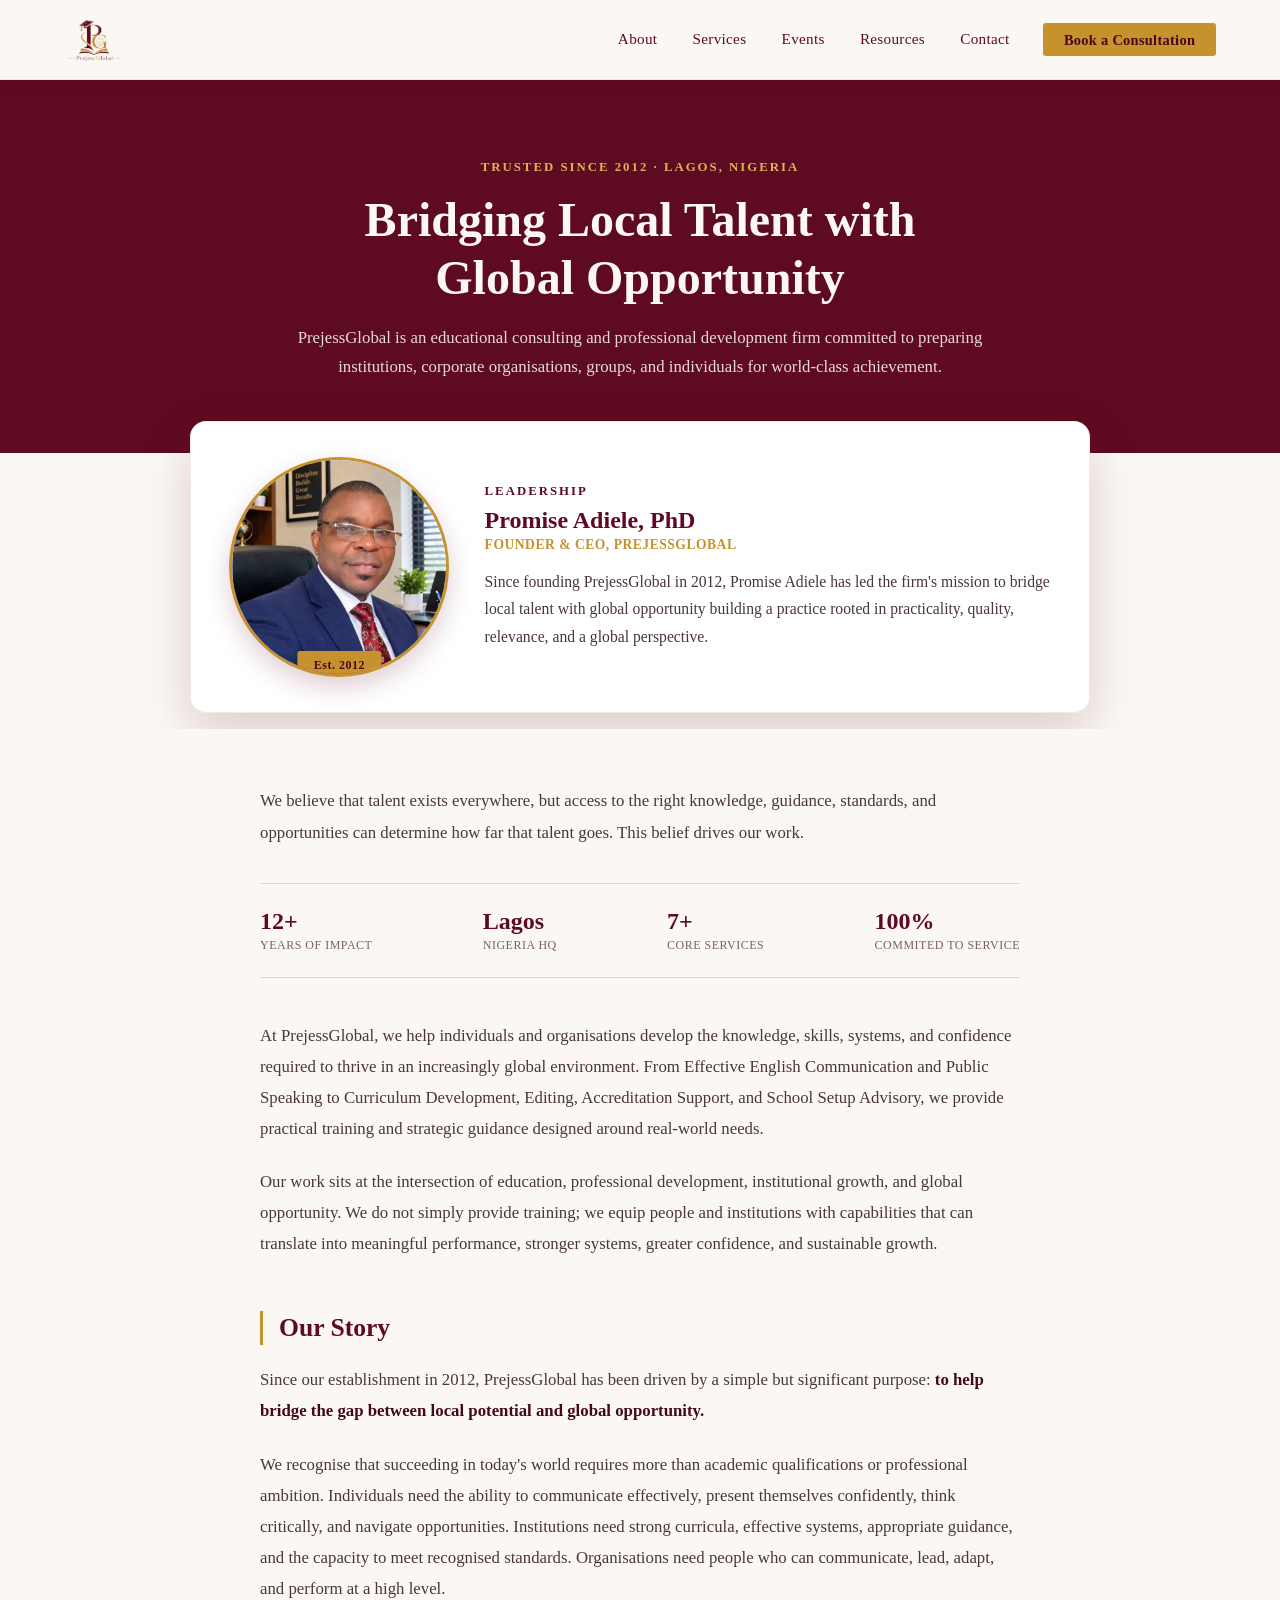
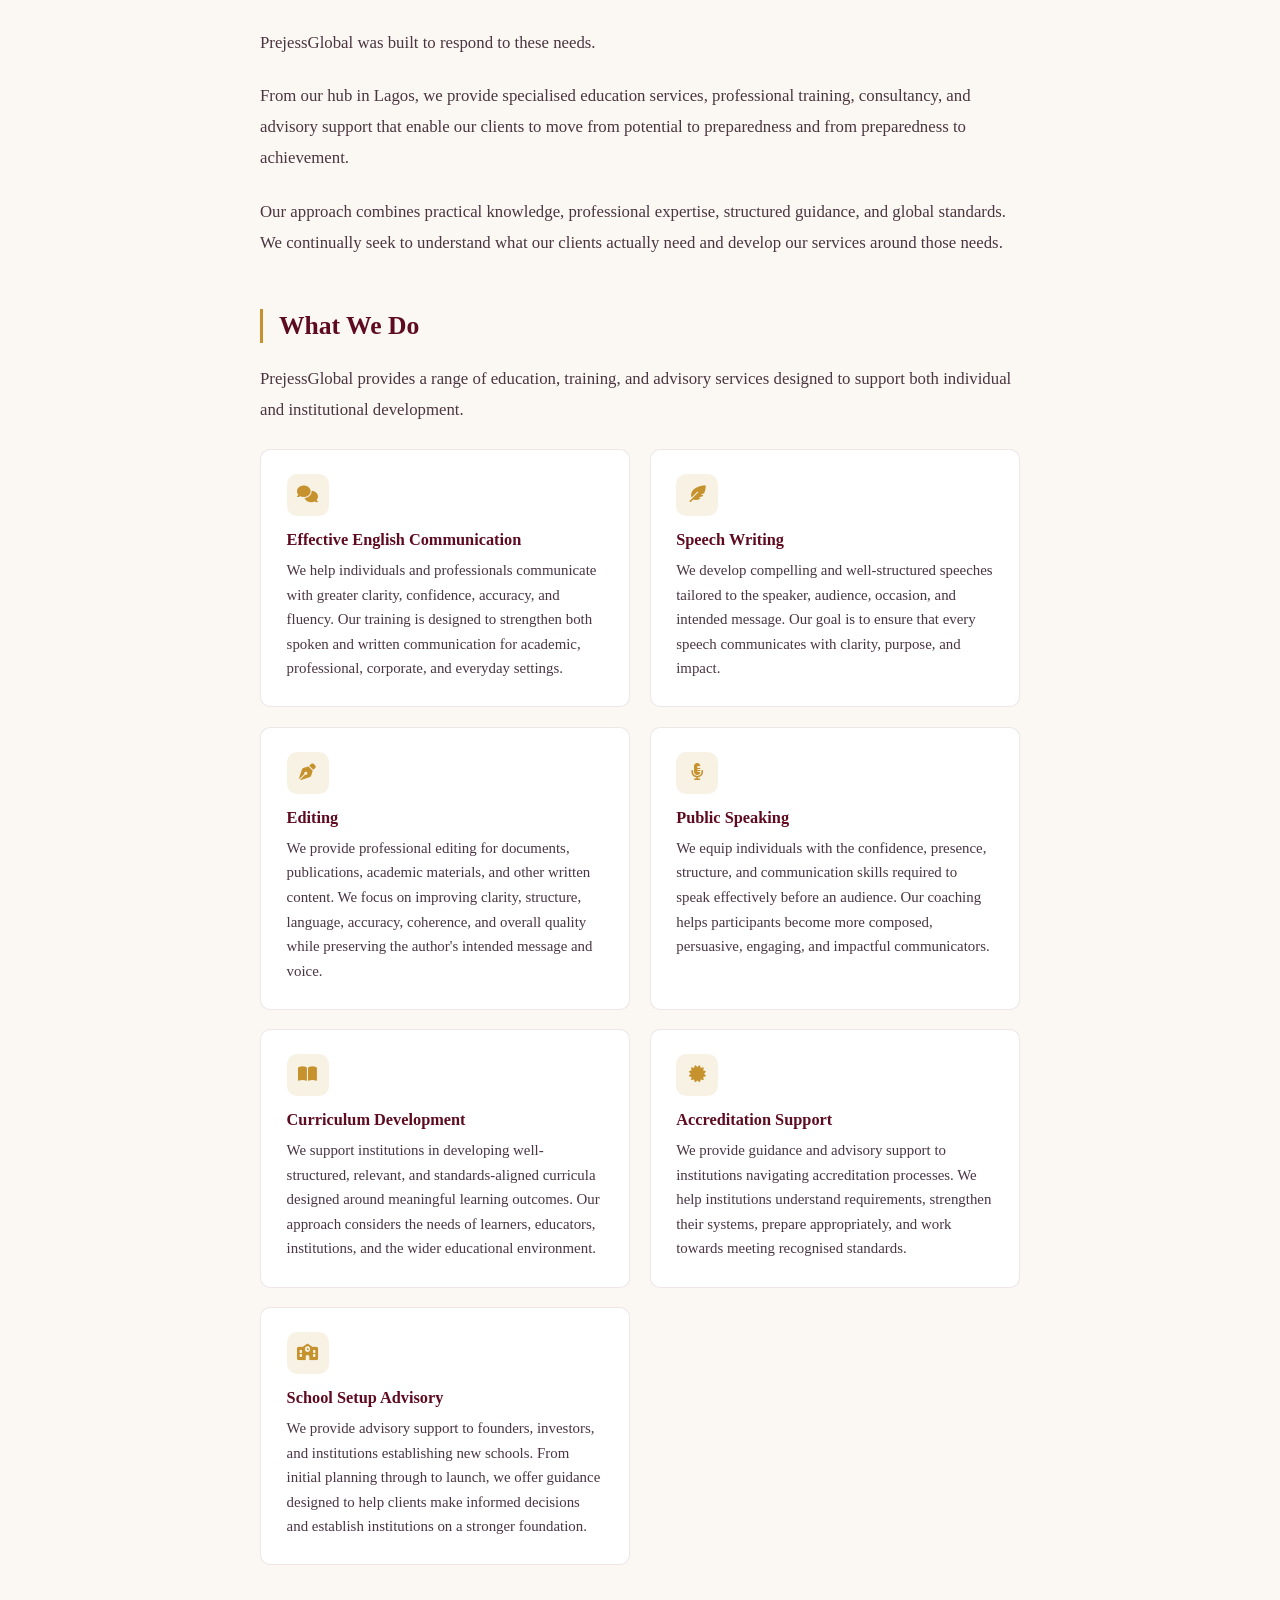
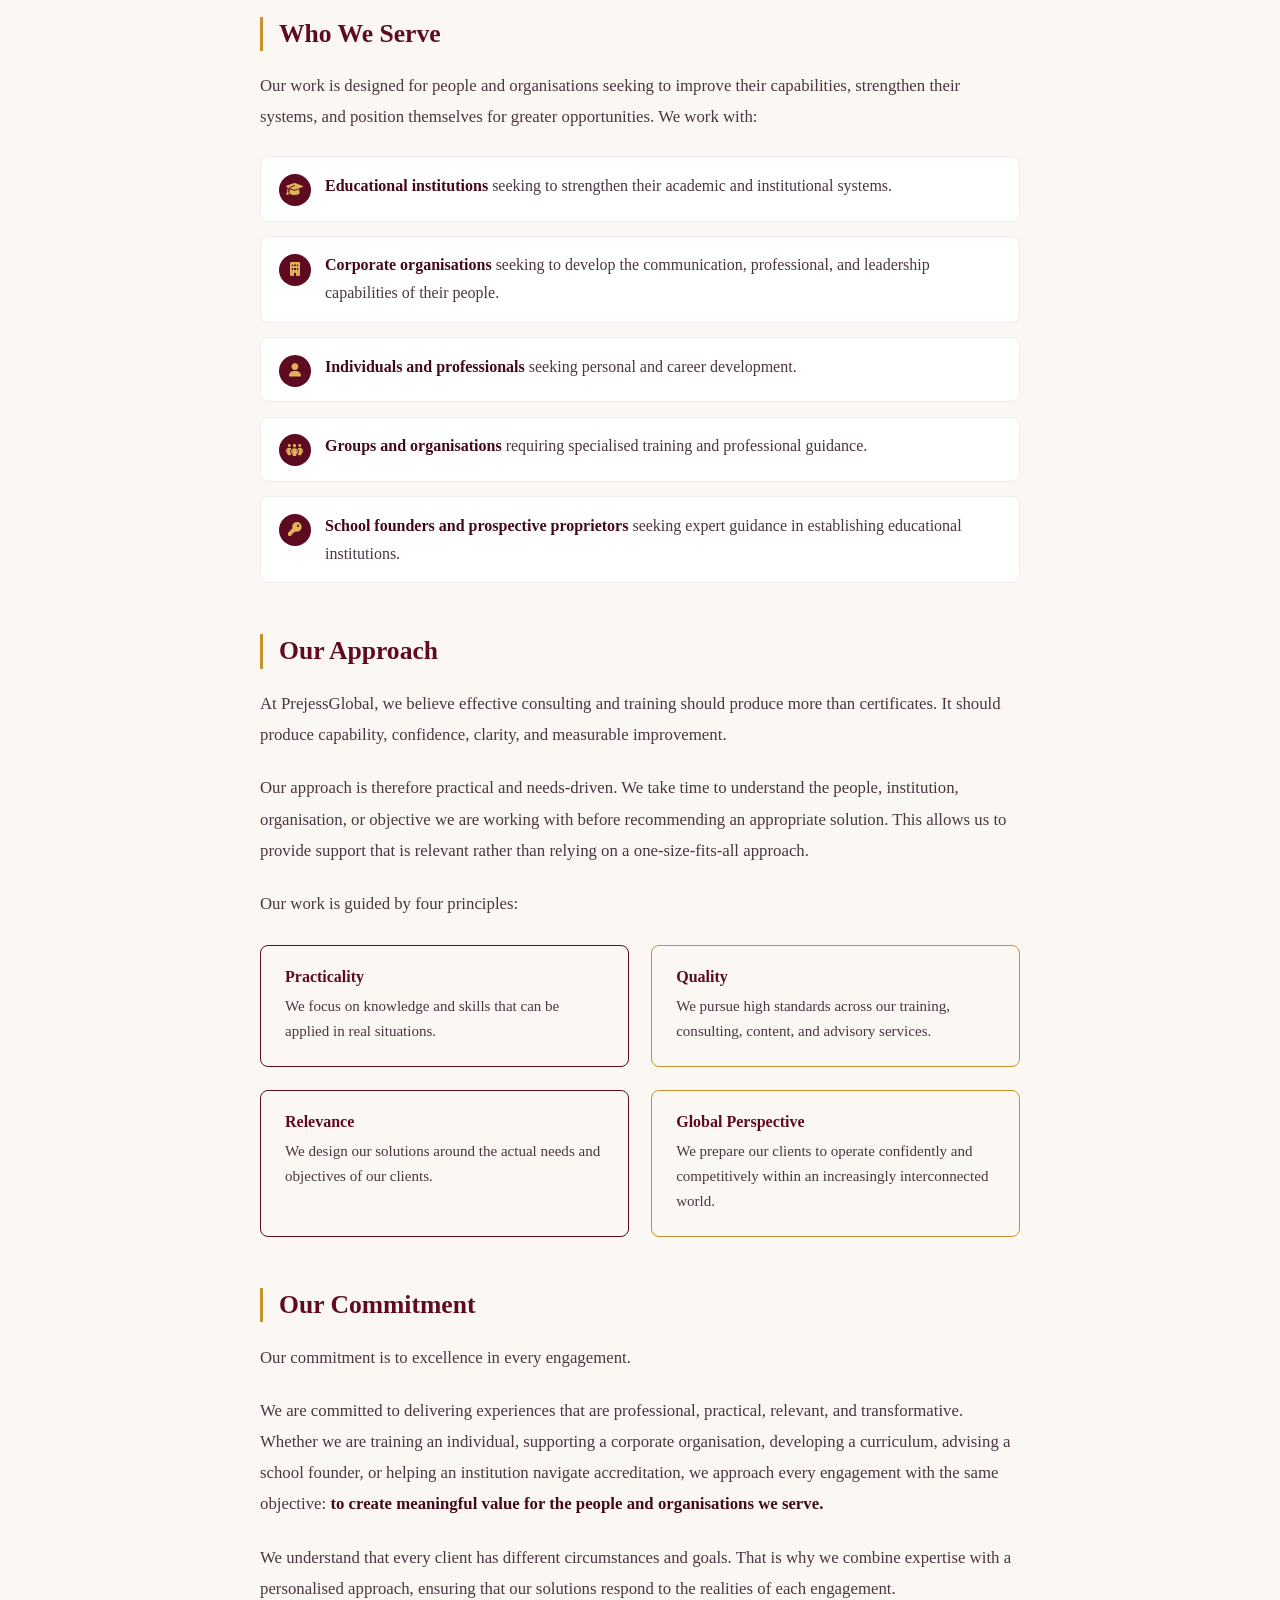
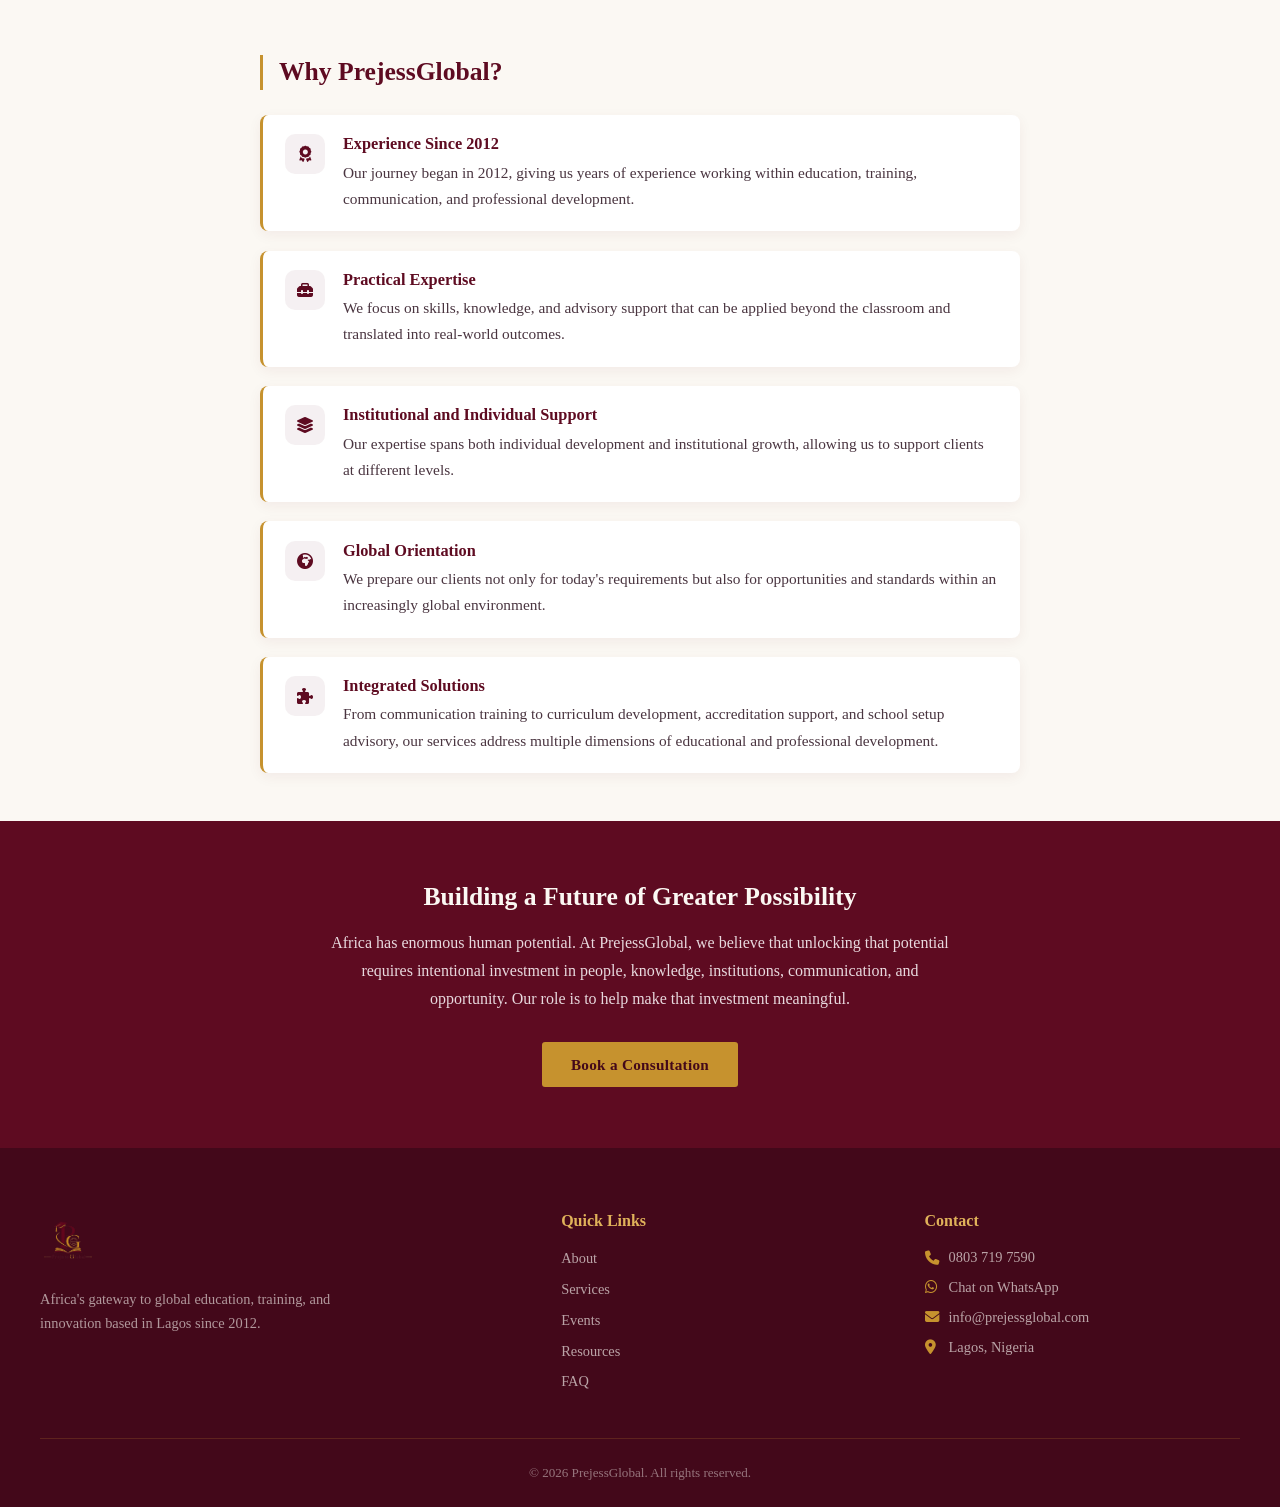
<file: about.html>
<!doctype html>
<html lang="en">
  <head>
    <meta charset="UTF-8" />
    <meta name="viewport" content="width=device-width, initial-scale=1.0" />
    <title>About Us | PrejessGlobal</title>
    <link rel="shortcut icon" href="img/logo.jpg" type="image/x-icon" />
    <link
      rel="stylesheet"
      href="https://cdnjs.cloudflare.com/ajax/libs/font-awesome/6.5.1/css/all.min.css"
    />
    <link rel="stylesheet" href="style.css" />
    <link rel="stylesheet" href="blog.css" />
    <link rel="stylesheet" href="about.css" />
  </head>
  <body>
    <nav class="navbar">
      <div class="nav-inner">
        <a href="index.html" class="nav-brand">
          <img src="img/removebg-logo.png" alt="PrejessGlobal logo" />
        </a>

        <button
          class="nav-toggle"
          id="navToggle"
          aria-label="Toggle navigation"
          aria-expanded="false"
        >
          <span></span>
          <span></span>
          <span></span>
        </button>

        <ul class="nav-links" id="navLinks">
          <li><a href="about.html">About</a></li>
          <li><a href="index.html#services">Services</a></li>
          <li><a href="index.html#events">Events</a></li>
          <li><a href="index.html#resources">Resources</a></li>
          <li><a href="index.html#contact">Contact</a></li>
          <li>
            <a href="index.html#contact" class="nav-cta">Book a Consultation</a>
          </li>
        </ul>
      </div>
    </nav>

    <header class="blog-hero">
      <div class="blog-hero-inner">
        <p class="hero-eyebrow">Trusted Since 2012 · Lagos, Nigeria</p>
        <h1 class="blog-hero-title">
          Bridging Local Talent with Global Opportunity
        </h1>
        <p class="blog-hero-subtitle">
          PrejessGlobal is an educational consulting and professional
          development firm committed to preparing institutions, corporate
          organisations, groups, and individuals for world-class achievement.
        </p>
      </div>
    </header>

    <section class="founder-section">
      <div class="founder-grid">
        <div class="founder-photo-wrap">
          <img
            src="img/ceo.jpeg"
            alt="Promise Adiele, PhD"
            class="founder-photo"
          />
          <span class="ceo-badge">Est. 2012</span>
        </div>
        <div class="founder-info">
          <p class="section-eyebrow">Leadership</p>
          <h2 class="founder-name">Promise Adiele, PhD</h2>
          <p class="founder-title">Founder &amp; CEO, PrejessGlobal</p>
          <p class="founder-bio">
            Since founding PrejessGlobal in 2012, Promise Adiele has led the
            firm's mission to bridge local talent with global opportunity
            building a practice rooted in practicality, quality, relevance, and
            a global perspective.
          </p>
        </div>
      </div>
    </section>

    <main class="about-page-body">
      <div class="about-page-inner">
        <p class="about-page-lede">
          We believe that talent exists everywhere, but access to the right
          knowledge, guidance, standards, and opportunities can determine how
          far that talent goes. This belief drives our work.
        </p>

        <div class="about-stats-band">
          <div class="stat">
            <span class="stat-num">12+</span>
            <span class="stat-label">Years of Impact</span>
          </div>
          <div class="stat">
            <span class="stat-num">Lagos</span>
            <span class="stat-label">Nigeria HQ</span>
          </div>
          <div class="stat">
            <span class="stat-num">7+</span>
            <span class="stat-label">Core Services</span>
          </div>
          <div class="stat">
            <span class="stat-num">100%</span>
            <span class="stat-label">Commited to Service</span>
          </div>
        </div>

        <p>
          At PrejessGlobal, we help individuals and organisations develop the
          knowledge, skills, systems, and confidence required to thrive in an
          increasingly global environment. From Effective English Communication
          and Public Speaking to Curriculum Development, Editing, Accreditation
          Support, and School Setup Advisory, we provide practical training and
          strategic guidance designed around real-world needs.
        </p>

        <p>
          Our work sits at the intersection of education, professional
          development, institutional growth, and global opportunity. We do not
          simply provide training; we equip people and institutions with
          capabilities that can translate into meaningful performance, stronger
          systems, greater confidence, and sustainable growth.
        </p>

        <h2>Our Story</h2>
        <p>
          Since our establishment in 2012, PrejessGlobal has been driven by a
          simple but significant purpose:
          <strong
            >to help bridge the gap between local potential and global
            opportunity.</strong
          >
        </p>
        <p>
          We recognise that succeeding in today's world requires more than
          academic qualifications or professional ambition. Individuals need the
          ability to communicate effectively, present themselves confidently,
          think critically, and navigate opportunities. Institutions need strong
          curricula, effective systems, appropriate guidance, and the capacity
          to meet recognised standards. Organisations need people who can
          communicate, lead, adapt, and perform at a high level.
        </p>
        <p>PrejessGlobal was built to respond to these needs.</p>
        <p>
          From our hub in Lagos, we provide specialised education services,
          professional training, consultancy, and advisory support that enable
          our clients to move from potential to preparedness and from
          preparedness to achievement.
        </p>
        <p>
          Our approach combines practical knowledge, professional expertise,
          structured guidance, and global standards. We continually seek to
          understand what our clients actually need and develop our services
          around those needs.
        </p>

        <h2>What We Do</h2>
        <p>
          PrejessGlobal provides a range of education, training, and advisory
          services designed to support both individual and institutional
          development.
        </p>

        <div class="about-service-list">
          <div class="about-service-item">
            <span class="about-service-icon"
              ><i class="fa-solid fa-comments"></i
            ></span>
            <h3>Effective English Communication</h3>
            <p>
              We help individuals and professionals communicate with greater
              clarity, confidence, accuracy, and fluency. Our training is
              designed to strengthen both spoken and written communication for
              academic, professional, corporate, and everyday settings.
            </p>
          </div>
          <div class="about-service-item">
            <span class="about-service-icon"
              ><i class="fa-solid fa-feather-pointed"></i
            ></span>
            <h3>Speech Writing</h3>
            <p>
              We develop compelling and well-structured speeches tailored to the
              speaker, audience, occasion, and intended message. Our goal is to
              ensure that every speech communicates with clarity, purpose, and
              impact.
            </p>
          </div>
          <div class="about-service-item">
            <span class="about-service-icon"
              ><i class="fa-solid fa-pen-nib"></i
            ></span>
            <h3>Editing</h3>
            <p>
              We provide professional editing for documents, publications,
              academic materials, and other written content. We focus on
              improving clarity, structure, language, accuracy, coherence, and
              overall quality while preserving the author's intended message and
              voice.
            </p>
          </div>
          <div class="about-service-item">
            <span class="about-service-icon"
              ><i class="fa-solid fa-microphone-lines"></i
            ></span>
            <h3>Public Speaking</h3>
            <p>
              We equip individuals with the confidence, presence, structure, and
              communication skills required to speak effectively before an
              audience. Our coaching helps participants become more composed,
              persuasive, engaging, and impactful communicators.
            </p>
          </div>
          <div class="about-service-item">
            <span class="about-service-icon"
              ><i class="fa-solid fa-book-open"></i
            ></span>
            <h3>Curriculum Development</h3>
            <p>
              We support institutions in developing well-structured, relevant,
              and standards-aligned curricula designed around meaningful
              learning outcomes. Our approach considers the needs of learners,
              educators, institutions, and the wider educational environment.
            </p>
          </div>
          <div class="about-service-item">
            <span class="about-service-icon"
              ><i class="fa-solid fa-certificate"></i
            ></span>
            <h3>Accreditation Support</h3>
            <p>
              We provide guidance and advisory support to institutions
              navigating accreditation processes. We help institutions
              understand requirements, strengthen their systems, prepare
              appropriately, and work towards meeting recognised standards.
            </p>
          </div>
          <div class="about-service-item">
            <span class="about-service-icon"
              ><i class="fa-solid fa-school"></i
            ></span>
            <h3>School Setup Advisory</h3>
            <p>
              We provide advisory support to founders, investors, and
              institutions establishing new schools. From initial planning
              through to launch, we offer guidance designed to help clients make
              informed decisions and establish institutions on a stronger
              foundation.
            </p>
          </div>
        </div>

        <h2>Who We Serve</h2>
        <p>
          Our work is designed for people and organisations seeking to improve
          their capabilities, strengthen their systems, and position themselves
          for greater opportunities. We work with:
        </p>
        <ul class="about-who-list">
          <li>
            <span class="about-who-icon"
              ><i class="fa-solid fa-graduation-cap"></i
            ></span>
            <span
              ><strong>Educational institutions</strong> seeking to strengthen
              their academic and institutional systems.</span
            >
          </li>
          <li>
            <span class="about-who-icon"
              ><i class="fa-solid fa-building"></i
            ></span>
            <span
              ><strong>Corporate organisations</strong> seeking to develop the
              communication, professional, and leadership capabilities of their
              people.</span
            >
          </li>
          <li>
            <span class="about-who-icon"><i class="fa-solid fa-user"></i></span>
            <span
              ><strong>Individuals and professionals</strong> seeking personal
              and career development.</span
            >
          </li>
          <li>
            <span class="about-who-icon"
              ><i class="fa-solid fa-people-group"></i
            ></span>
            <span
              ><strong>Groups and organisations</strong> requiring specialised
              training and professional guidance.</span
            >
          </li>
          <li>
            <span class="about-who-icon"><i class="fa-solid fa-key"></i></span>
            <span
              ><strong>School founders and prospective proprietors</strong>
              seeking expert guidance in establishing educational
              institutions.</span
            >
          </li>
        </ul>

        <h2>Our Approach</h2>
        <p>
          At PrejessGlobal, we believe effective consulting and training should
          produce more than certificates. It should produce capability,
          confidence, clarity, and measurable improvement.
        </p>
        <p>
          Our approach is therefore practical and needs-driven. We take time to
          understand the people, institution, organisation, or objective we are
          working with before recommending an appropriate solution. This allows
          us to provide support that is relevant rather than relying on a
          one-size-fits-all approach.
        </p>
        <p>Our work is guided by four principles:</p>

        <div class="about-principles">
          <div class="about-principle">
            <h3>Practicality</h3>
            <p>
              We focus on knowledge and skills that can be applied in real
              situations.
            </p>
          </div>
          <div class="about-principle">
            <h3>Quality</h3>
            <p>
              We pursue high standards across our training, consulting, content,
              and advisory services.
            </p>
          </div>
          <div class="about-principle">
            <h3>Relevance</h3>
            <p>
              We design our solutions around the actual needs and objectives of
              our clients.
            </p>
          </div>
          <div class="about-principle">
            <h3>Global Perspective</h3>
            <p>
              We prepare our clients to operate confidently and competitively
              within an increasingly interconnected world.
            </p>
          </div>
        </div>

        <h2>Our Commitment</h2>
        <p>Our commitment is to excellence in every engagement.</p>
        <p>
          We are committed to delivering experiences that are professional,
          practical, relevant, and transformative. Whether we are training an
          individual, supporting a corporate organisation, developing a
          curriculum, advising a school founder, or helping an institution
          navigate accreditation, we approach every engagement with the same
          objective:
          <strong
            >to create meaningful value for the people and organisations we
            serve.</strong
          >
        </p>
        <p>
          We understand that every client has different circumstances and goals.
          That is why we combine expertise with a personalised approach,
          ensuring that our solutions respond to the realities of each
          engagement.
        </p>

        <h2>Why PrejessGlobal?</h2>
        <div class="about-why-list">
          <div class="about-why-item">
            <span class="about-why-icon"
              ><i class="fa-solid fa-award"></i
            ></span>
            <div>
              <h3>Experience Since 2012</h3>
              <p>
                Our journey began in 2012, giving us years of experience working
                within education, training, communication, and professional
                development.
              </p>
            </div>
          </div>
          <div class="about-why-item">
            <span class="about-why-icon"
              ><i class="fa-solid fa-toolbox"></i
            ></span>
            <div>
              <h3>Practical Expertise</h3>
              <p>
                We focus on skills, knowledge, and advisory support that can be
                applied beyond the classroom and translated into real-world
                outcomes.
              </p>
            </div>
          </div>
          <div class="about-why-item">
            <span class="about-why-icon"
              ><i class="fa-solid fa-layer-group"></i
            ></span>
            <div>
              <h3>Institutional and Individual Support</h3>
              <p>
                Our expertise spans both individual development and
                institutional growth, allowing us to support clients at
                different levels.
              </p>
            </div>
          </div>
          <div class="about-why-item">
            <span class="about-why-icon"
              ><i class="fa-solid fa-earth-africa"></i
            ></span>
            <div>
              <h3>Global Orientation</h3>
              <p>
                We prepare our clients not only for today's requirements but
                also for opportunities and standards within an increasingly
                global environment.
              </p>
            </div>
          </div>
          <div class="about-why-item">
            <span class="about-why-icon"
              ><i class="fa-solid fa-puzzle-piece"></i
            ></span>
            <div>
              <h3>Integrated Solutions</h3>
              <p>
                From communication training to curriculum development,
                accreditation support, and school setup advisory, our services
                address multiple dimensions of educational and professional
                development.
              </p>
            </div>
          </div>
        </div>
      </div>
    </main>

    <section class="about-closing">
      <div class="about-closing-inner">
        <h2>Building a Future of Greater Possibility</h2>
        <p>
          Africa has enormous human potential. At PrejessGlobal, we believe that
          unlocking that potential requires intentional investment in people,
          knowledge, institutions, communication, and opportunity. Our role is
          to help make that investment meaningful.
        </p>
        <a href="index.html#contact" class="btn btn-primary"
          >Book a Consultation</a
        >
      </div>
    </section>

    <!-- Footer -->

    <footer class="footer">
      <div class="footer-inner">
        <div class="footer-top">
          <div class="footer-brand">
            <img
              src="img/removebg-logo.png"
              alt="PrejessGlobal logo"
              class="footer-logo"
            />
            <p class="footer-tagline">
              Africa's gateway to global education, training, and innovation
              based in Lagos since 2012.
            </p>
          </div>

          <div class="footer-links">
            <h4>Quick Links</h4>
            <ul>
              <li><a href="about.html">About</a></li>
              <li><a href="index.html#services">Services</a></li>
              <li><a href="index.html#events">Events</a></li>
              <li><a href="index.html#resources">Resources</a></li>
              <li><a href="index.html#faq">FAQ</a></li>
            </ul>
          </div>

          <div class="footer-contact">
            <h4>Contact</h4>
            <ul>
              <li>
                <i class="fa-solid fa-phone"></i>
                <a href="tel:+2348037197590">0803 719 7590</a>
              </li>
              <li>
                <i class="fa-brands fa-whatsapp"></i>
                <a href="https://wa.me/2348037197590" target="_blank"
                  >Chat on WhatsApp</a
                >
              </li>
              <li>
                <i class="fa-solid fa-envelope"></i>
                <a href="mailto:info@prejessglobal.com"
                  >info@prejessglobal.com</a
                >
              </li>
              <li><i class="fa-solid fa-location-dot"></i> Lagos, Nigeria</li>
            </ul>
          </div>
        </div>

        <div class="footer-bottom">
          <p>
            &copy; <span id="footerYear"></span> PrejessGlobal. All rights
            reserved.
          </p>
        </div>
      </div>
    </footer>

    <script src="script.js"></script>
  </body>
</html>
</file>
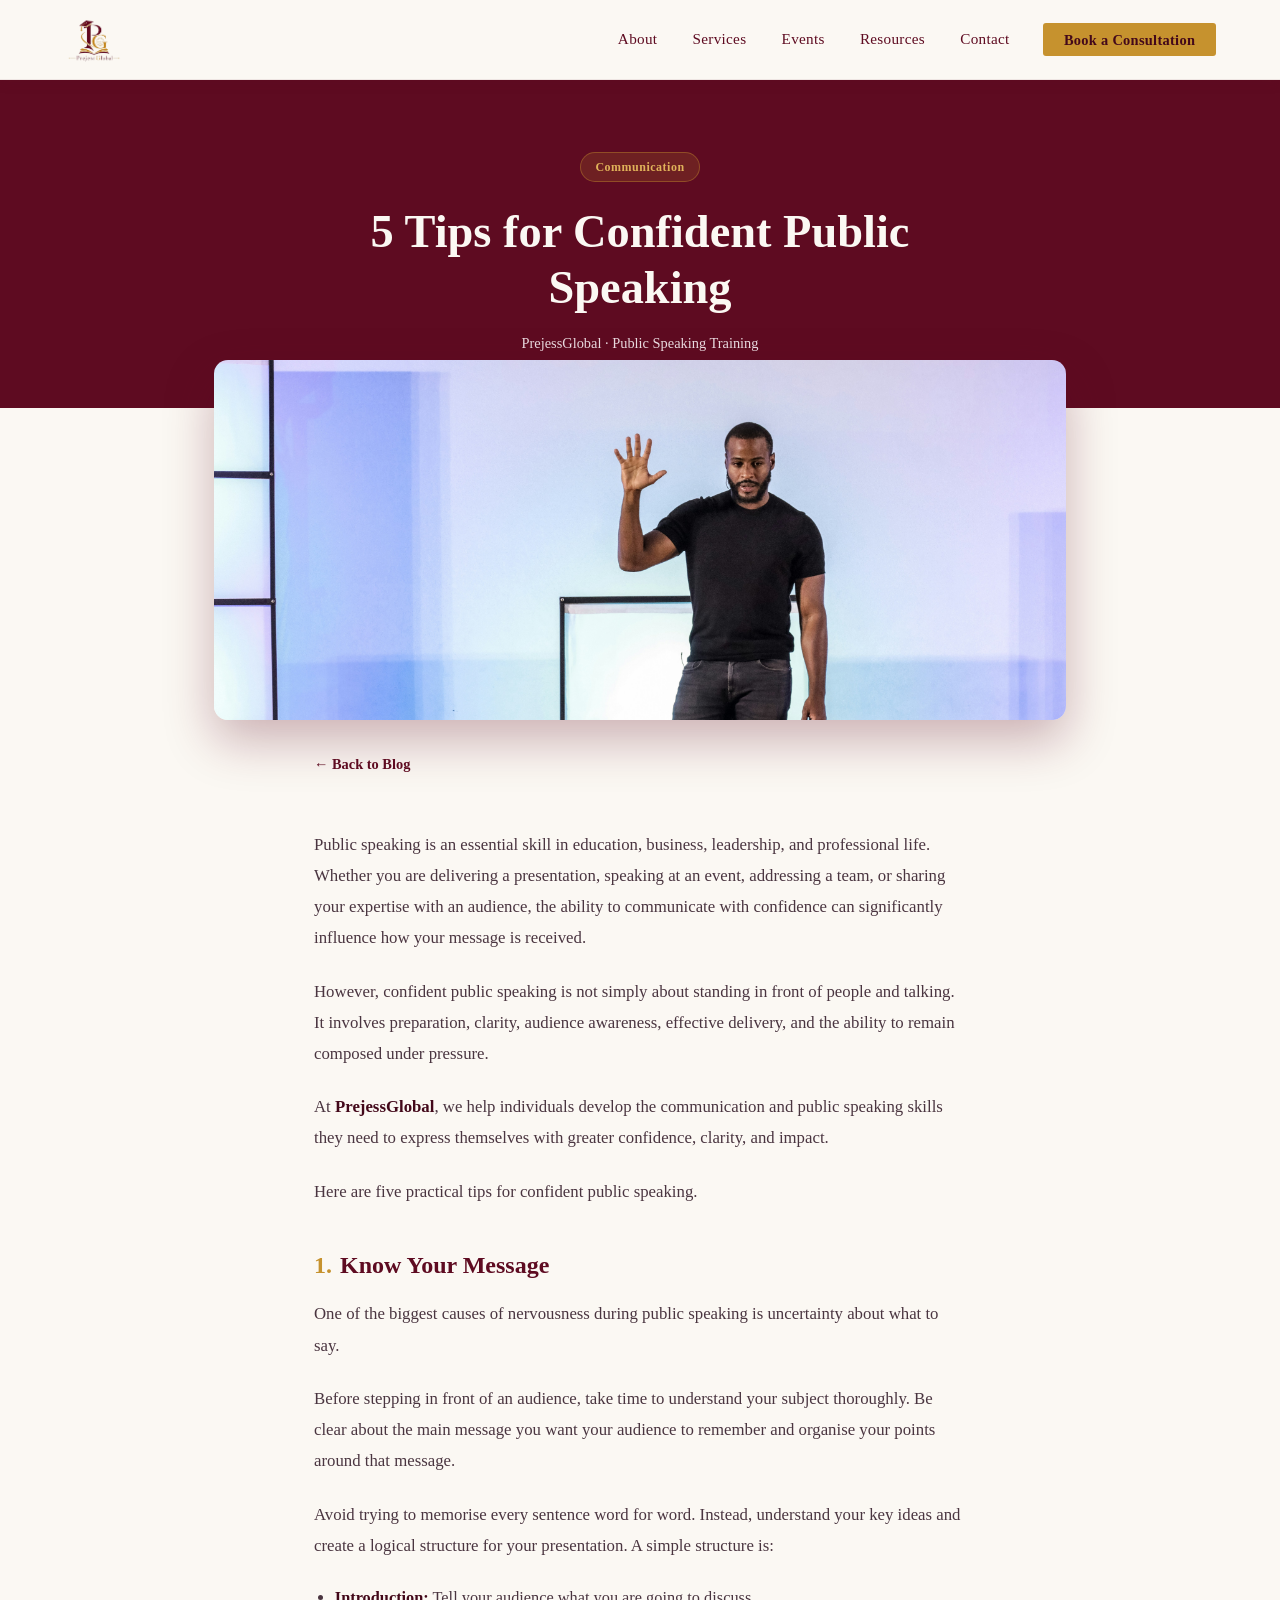
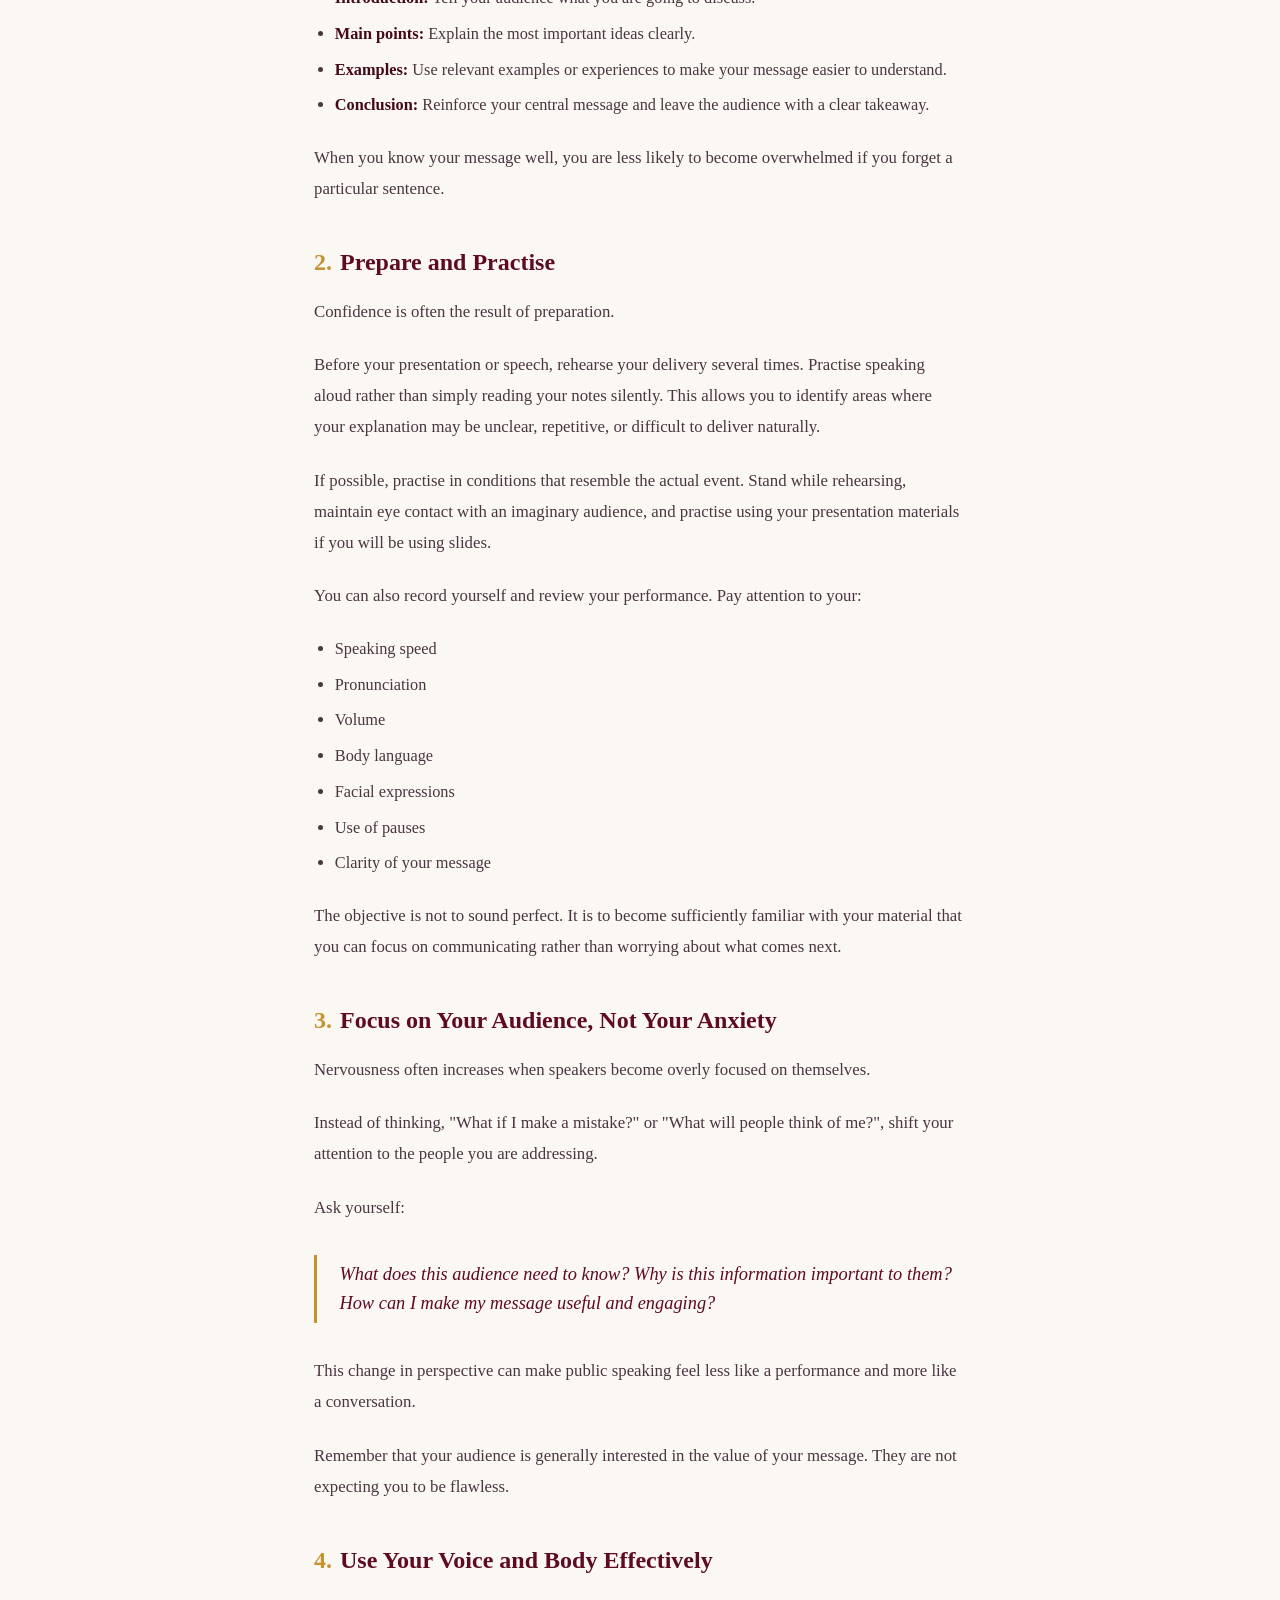
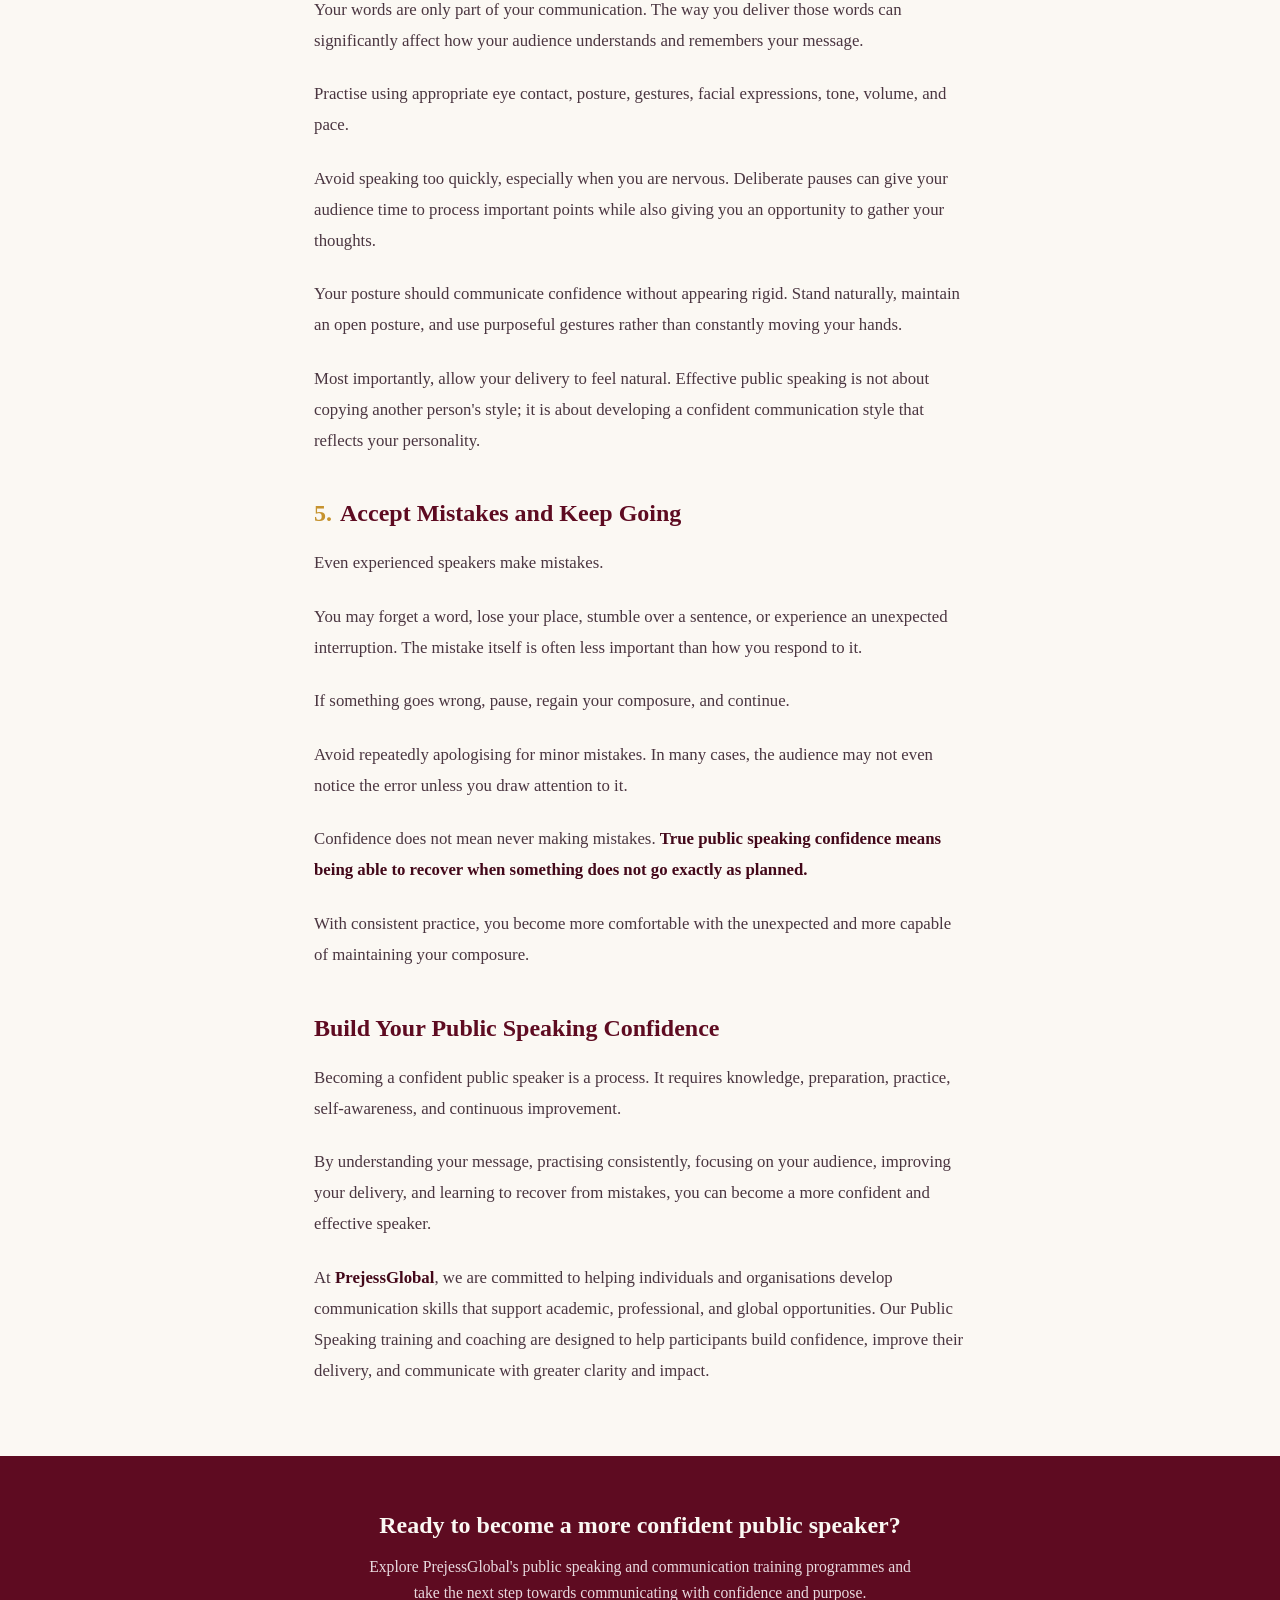
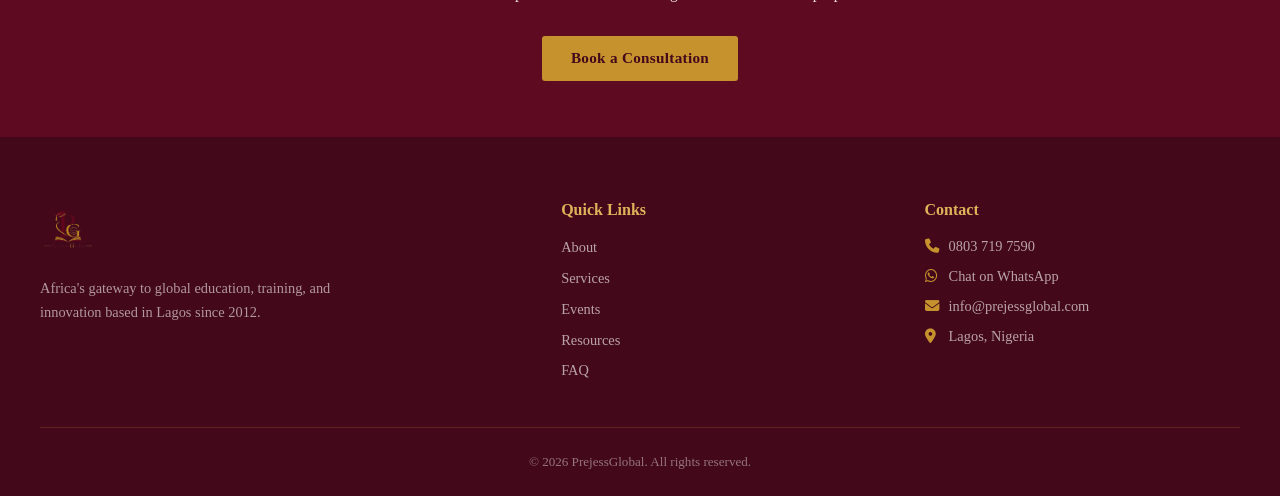
<file: blog-public-speaking.html>
<!doctype html>
<html lang="en">
  <head>
    <meta charset="UTF-8" />
    <meta name="viewport" content="width=device-width, initial-scale=1.0" />
    <title>5 Tips for Confident Public Speaking — PrejessGlobal</title>
    <link rel="shortcut icon" href="img/logo.jpg" type="image/x-icon" />
    <link
      rel="stylesheet"
      href="https://cdnjs.cloudflare.com/ajax/libs/font-awesome/6.5.1/css/all.min.css"
    />
    <link rel="stylesheet" href="style.css" />
    <link rel="stylesheet" href="blog.css" />
  </head>
  <body>
    <nav class="navbar">
      <div class="nav-inner">
        <a href="index.html" class="nav-brand">
          <img src="img/removebg-logo.png" alt="PrejessGlobal logo" />
        </a>

        <button
          class="nav-toggle"
          id="navToggle"
          aria-label="Toggle navigation"
          aria-expanded="false"
        >
          <span></span>
          <span></span>
          <span></span>
        </button>

        <ul class="nav-links" id="navLinks">
          <li><a href="index.html#about">About</a></li>
          <li><a href="index.html#services">Services</a></li>
          <li><a href="index.html#events">Events</a></li>
          <li><a href="index.html#resources">Resources</a></li>
          <li><a href="index.html#contact">Contact</a></li>
          <li>
            <a href="index.html#contact" class="nav-cta">Book a Consultation</a>
          </li>
        </ul>
      </div>
    </nav>

    <article class="article">
      <header class="article-header">
        <div class="article-header-inner">
          <span class="article-tag">Communication</span>
          <h1 class="article-title">5 Tips for Confident Public Speaking</h1>
          <p class="article-meta">PrejessGlobal · Public Speaking Training</p>
        </div>
      </header>

      <div class="article-hero-img">
        <img src="img/public-speaking.jpg" alt="Confident Public Speaking" />
      </div>

      <div class="article-back">
        <a href="blog.html">&larr; Back to Blog</a>
      </div>

      <div class="article-body">
        <p>
          Public speaking is an essential skill in education, business,
          leadership, and professional life. Whether you are delivering a
          presentation, speaking at an event, addressing a team, or sharing your
          expertise with an audience, the ability to communicate with confidence
          can significantly influence how your message is received.
        </p>

        <p>
          However, confident public speaking is not simply about standing in
          front of people and talking. It involves preparation, clarity,
          audience awareness, effective delivery, and the ability to remain
          composed under pressure.
        </p>

        <p>
          At <strong>PrejessGlobal</strong>, we help individuals develop the
          communication and public speaking skills they need to express
          themselves with greater confidence, clarity, and impact.
        </p>

        <p>Here are five practical tips for confident public speaking.</p>

        <h2><span class="step-num">1.</span>Know Your Message</h2>
        <p>
          One of the biggest causes of nervousness during public speaking is
          uncertainty about what to say.
        </p>
        <p>
          Before stepping in front of an audience, take time to understand your
          subject thoroughly. Be clear about the main message you want your
          audience to remember and organise your points around that message.
        </p>
        <p>
          Avoid trying to memorise every sentence word for word. Instead,
          understand your key ideas and create a logical structure for your
          presentation. A simple structure is:
        </p>
        <ul>
          <li>
            <strong>Introduction:</strong> Tell your audience what you are going
            to discuss.
          </li>
          <li>
            <strong>Main points:</strong> Explain the most important ideas
            clearly.
          </li>
          <li>
            <strong>Examples:</strong> Use relevant examples or experiences to
            make your message easier to understand.
          </li>
          <li>
            <strong>Conclusion:</strong> Reinforce your central message and
            leave the audience with a clear takeaway.
          </li>
        </ul>
        <p>
          When you know your message well, you are less likely to become
          overwhelmed if you forget a particular sentence.
        </p>

        <h2><span class="step-num">2.</span>Prepare and Practise</h2>
        <p>Confidence is often the result of preparation.</p>
        <p>
          Before your presentation or speech, rehearse your delivery several
          times. Practise speaking aloud rather than simply reading your notes
          silently. This allows you to identify areas where your explanation may
          be unclear, repetitive, or difficult to deliver naturally.
        </p>
        <p>
          If possible, practise in conditions that resemble the actual event.
          Stand while rehearsing, maintain eye contact with an imaginary
          audience, and practise using your presentation materials if you will
          be using slides.
        </p>
        <p>
          You can also record yourself and review your performance. Pay
          attention to your:
        </p>
        <ul>
          <li>Speaking speed</li>
          <li>Pronunciation</li>
          <li>Volume</li>
          <li>Body language</li>
          <li>Facial expressions</li>
          <li>Use of pauses</li>
          <li>Clarity of your message</li>
        </ul>
        <p>
          The objective is not to sound perfect. It is to become sufficiently
          familiar with your material that you can focus on communicating rather
          than worrying about what comes next.
        </p>

        <h2>
          <span class="step-num">3.</span>Focus on Your Audience, Not Your
          Anxiety
        </h2>
        <p>
          Nervousness often increases when speakers become overly focused on
          themselves.
        </p>
        <p>
          Instead of thinking, "What if I make a mistake?" or "What will people
          think of me?", shift your attention to the people you are addressing.
        </p>
        <p>Ask yourself:</p>
        <div class="article-pullquote">
          What does this audience need to know? Why is this information
          important to them? How can I make my message useful and engaging?
        </div>
        <p>
          This change in perspective can make public speaking feel less like a
          performance and more like a conversation.
        </p>
        <p>
          Remember that your audience is generally interested in the value of
          your message. They are not expecting you to be flawless.
        </p>

        <h2>
          <span class="step-num">4.</span>Use Your Voice and Body Effectively
        </h2>
        <p>
          Your words are only part of your communication. The way you deliver
          those words can significantly affect how your audience understands and
          remembers your message.
        </p>
        <p>
          Practise using appropriate eye contact, posture, gestures, facial
          expressions, tone, volume, and pace.
        </p>
        <p>
          Avoid speaking too quickly, especially when you are nervous.
          Deliberate pauses can give your audience time to process important
          points while also giving you an opportunity to gather your thoughts.
        </p>
        <p>
          Your posture should communicate confidence without appearing rigid.
          Stand naturally, maintain an open posture, and use purposeful gestures
          rather than constantly moving your hands.
        </p>
        <p>
          Most importantly, allow your delivery to feel natural. Effective
          public speaking is not about copying another person's style; it is
          about developing a confident communication style that reflects your
          personality.
        </p>

        <h2><span class="step-num">5.</span>Accept Mistakes and Keep Going</h2>
        <p>Even experienced speakers make mistakes.</p>
        <p>
          You may forget a word, lose your place, stumble over a sentence, or
          experience an unexpected interruption. The mistake itself is often
          less important than how you respond to it.
        </p>
        <p>
          If something goes wrong, pause, regain your composure, and continue.
        </p>
        <p>
          Avoid repeatedly apologising for minor mistakes. In many cases, the
          audience may not even notice the error unless you draw attention to
          it.
        </p>
        <p>
          Confidence does not mean never making mistakes.
          <strong>
            True public speaking confidence means being able to recover when
            something does not go exactly as planned.
          </strong>
        </p>
        <p>
          With consistent practice, you become more comfortable with the
          unexpected and more capable of maintaining your composure.
        </p>

        <h2>Build Your Public Speaking Confidence</h2>
        <p>
          Becoming a confident public speaker is a process. It requires
          knowledge, preparation, practice, self-awareness, and continuous
          improvement.
        </p>
        <p>
          By understanding your message, practising consistently, focusing on
          your audience, improving your delivery, and learning to recover from
          mistakes, you can become a more confident and effective speaker.
        </p>
        <p>
          At <strong>PrejessGlobal</strong>, we are committed to helping
          individuals and organisations develop communication skills that
          support academic, professional, and global opportunities. Our Public
          Speaking training and coaching are designed to help participants build
          confidence, improve their delivery, and communicate with greater
          clarity and impact.
        </p>
      </div>

      <div class="article-cta">
        <div class="article-cta-inner">
          <h3>Ready to become a more confident public speaker?</h3>
          <p>
            Explore PrejessGlobal's public speaking and communication training
            programmes and take the next step towards communicating with
            confidence and purpose.
          </p>
          <a href="index.html#contact" class="btn btn-primary"
            >Book a Consultation</a
          >
        </div>
      </div>
    </article>

    <!-- Footer -->

    <footer class="footer">
      <div class="footer-inner">
        <div class="footer-top">
          <div class="footer-brand">
            <img
              src="img/removebg-logo.png"
              alt="PrejessGlobal logo"
              class="footer-logo"
            />
            <p class="footer-tagline">
              Africa's gateway to global education, training, and innovation
              based in Lagos since 2012.
            </p>
          </div>

          <div class="footer-links">
            <h4>Quick Links</h4>
            <ul>
              <li><a href="index.html#about">About</a></li>
              <li><a href="index.html#services">Services</a></li>
              <li><a href="index.html#events">Events</a></li>
              <li><a href="index.html#resources">Resources</a></li>
              <li><a href="index.html#faq">FAQ</a></li>
            </ul>
          </div>

          <div class="footer-contact">
            <h4>Contact</h4>
            <ul>
              <li>
                <i class="fa-solid fa-phone"></i>
                <a href="tel:+2348037197590">0803 719 7590</a>
              </li>
              <li>
                <i class="fa-brands fa-whatsapp"></i>
                <a href="https://wa.me/2348037197590" target="_blank"
                  >Chat on WhatsApp</a
                >
              </li>
              <li>
                <i class="fa-solid fa-envelope"></i>
                <a href="mailto:info@prejessglobal.com"
                  >info@prejessglobal.com</a
                >
              </li>
              <li><i class="fa-solid fa-location-dot"></i> Lagos, Nigeria</li>
            </ul>
          </div>
        </div>

        <div class="footer-bottom">
          <p>
            &copy; <span id="footerYear"></span> PrejessGlobal. All rights
            reserved.
          </p>
        </div>
      </div>
    </footer>

    <script src="script.js"></script>
  </body>
</html>
</file>
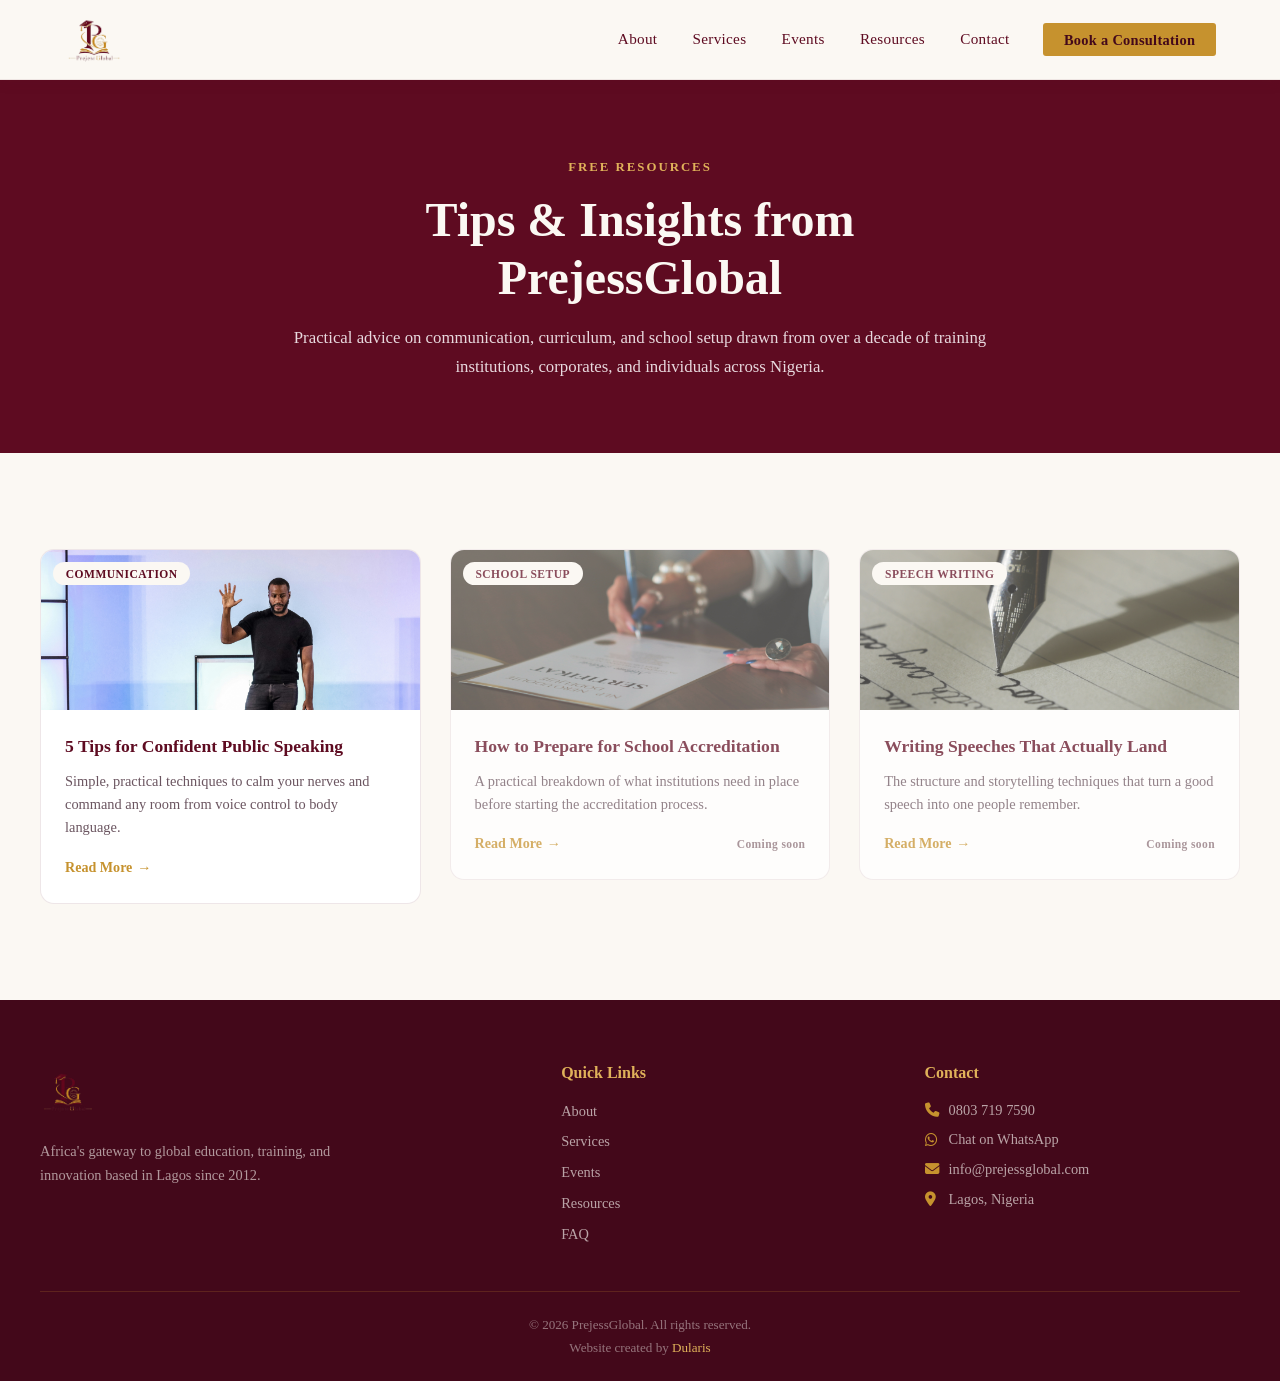
<file: blog.html>
<!doctype html>
<html lang="en">
  <head>
    <meta charset="UTF-8" />
    <meta name="viewport" content="width=device-width, initial-scale=1.0" />
    <title>Blog | PrejessGlobal</title>
    <link rel="shortcut icon" href="img/logo.jpg" type="image/x-icon" />
    <link
      rel="stylesheet"
      href="https://cdnjs.cloudflare.com/ajax/libs/font-awesome/6.5.1/css/all.min.css"
    />
    <link rel="stylesheet" href="style.css" />
    <link rel="stylesheet" href="blog.css" />
  </head>
  <body>
    <nav class="navbar">
      <div class="nav-inner">
        <a href="index.html" class="nav-brand">
          <img src="img/removebg-logo.png" alt="PrejessGlobal logo" />
        </a>

        <button
          class="nav-toggle"
          id="navToggle"
          aria-label="Toggle navigation"
          aria-expanded="false"
        >
          <span></span>
          <span></span>
          <span></span>
        </button>

        <ul class="nav-links" id="navLinks">
          <li><a href="index.html#about">About</a></li>
          <li><a href="index.html#services">Services</a></li>
          <li><a href="index.html#events">Events</a></li>
          <li><a href="index.html#resources">Resources</a></li>
          <li><a href="index.html#contact">Contact</a></li>
          <li>
            <a href="index.html#contact" class="nav-cta">Book a Consultation</a>
          </li>
        </ul>
      </div>
    </nav>

    <!-- Blog hero -->
    <header class="blog-hero">
      <div class="blog-hero-inner">
        <p class="hero-eyebrow">Free Resources</p>
        <h1 class="blog-hero-title">Tips &amp; Insights from PrejessGlobal</h1>
        <p class="blog-hero-subtitle">
          Practical advice on communication, curriculum, and school setup drawn
          from over a decade of training institutions, corporates, and
          individuals across Nigeria.
        </p>
      </div>
    </header>

    <!-- Blog listing -->
    <section class="blog-listing">
      <div class="blog-listing-inner">
        <div class="blog-grid">
          <a href="blog-public-speaking.html" class="blog-card-link">
            <div class="resource-card">
              <div class="resource-card-header">
                <img
                  src="img/public-speaking.jpg"
                  alt="Confident Public Speaking"
                  class="resource-card-img"
                />
                <span class="resource-tag">Communication</span>
              </div>
              <div class="resource-card-body">
                <h3>5 Tips for Confident Public Speaking</h3>
                <p>
                  Simple, practical techniques to calm your nerves and command
                  any room from voice control to body language.
                </p>
                <span class="resource-link">Read More <span>&rarr;</span></span>
              </div>
            </div>
          </a>

          <a href="#" class="blog-card-link is-disabled">
            <div class="resource-card">
              <div class="resource-card-header">
                <img
                  src="img/acreditation- support.jpg"
                  alt="School Accreditation Guide"
                  class="resource-card-img"
                />
                <span class="resource-tag">School Setup</span>
              </div>
              <div class="resource-card-body">
                <h3>How to Prepare for School Accreditation</h3>
                <p>
                  A practical breakdown of what institutions need in place
                  before starting the accreditation process.
                </p>
                <div class="blog-card-meta">
                  <span class="resource-link"
                    >Read More <span>&rarr;</span></span
                  >
                  <span class="blog-card-status">Coming soon</span>
                </div>
              </div>
            </div>
          </a>

          <a href="#" class="blog-card-link is-disabled">
            <div class="resource-card">
              <div class="resource-card-header">
                <img
                  src="img/speech-writing.jpg"
                  alt="Writing Speeches That Land"
                  class="resource-card-img"
                />
                <span class="resource-tag">Speech Writing</span>
              </div>
              <div class="resource-card-body">
                <h3>Writing Speeches That Actually Land</h3>
                <p>
                  The structure and storytelling techniques that turn a good
                  speech into one people remember.
                </p>
                <div class="blog-card-meta">
                  <span class="resource-link"
                    >Read More <span>&rarr;</span></span
                  >
                  <span class="blog-card-status">Coming soon</span>
                </div>
              </div>
            </div>
          </a>
        </div>
      </div>
    </section>

    <!-- Footer -->

    <footer class="footer">
      <div class="footer-inner">
        <div class="footer-top">
          <div class="footer-brand">
            <img
              src="img/removebg-logo.png"
              alt="PrejessGlobal logo"
              class="footer-logo"
            />
            <p class="footer-tagline">
              Africa's gateway to global education, training, and innovation
              based in Lagos since 2012.
            </p>
          </div>

          <div class="footer-links">
            <h4>Quick Links</h4>
            <ul>
              <li><a href="index.html#about">About</a></li>
              <li><a href="index.html#services">Services</a></li>
              <li><a href="index.html#events">Events</a></li>
              <li><a href="index.html#resources">Resources</a></li>
              <li><a href="index.html#faq">FAQ</a></li>
            </ul>
          </div>

          <div class="footer-contact">
            <h4>Contact</h4>
            <ul>
              <li>
                <i class="fa-solid fa-phone"></i>
                <a href="tel:+2348037197590">0803 719 7590</a>
              </li>
              <li>
                <i class="fa-brands fa-whatsapp"></i>
                <a href="https://wa.me/2348037197590" target="_blank"
                  >Chat on WhatsApp</a
                >
              </li>
              <li>
                <i class="fa-solid fa-envelope"></i>
                <a href="mailto:info@prejessglobal.com"
                  >info@prejessglobal.com</a
                >
              </li>
              <li><i class="fa-solid fa-location-dot"></i> Lagos, Nigeria</li>
            </ul>
          </div>
        </div>

        <div class="footer-bottom">
          <p>
            &copy; <span id="footerYear"></span> PrejessGlobal. All rights
            reserved.
          </p>
          <p class="footer-credit">
            Website created by
            <a href="https://dularis.com/" target="_blank" rel="noopener"
              >Dularis</a
            >
          </p>
        </div>
      </div>
    </footer>

    <!-- WhatsApp Floating Button -->

    <a
      href="https://wa.me/2348037197590"
      class="whatsapp-float"
      id="whatsappFloat"
      target="_blank"
      aria-label="Chat on WhatsApp"
    >
      <i class="fa-brands fa-whatsapp"></i>
    </a>

    <script src="script.js"></script>
  </body>
</html>
</file>
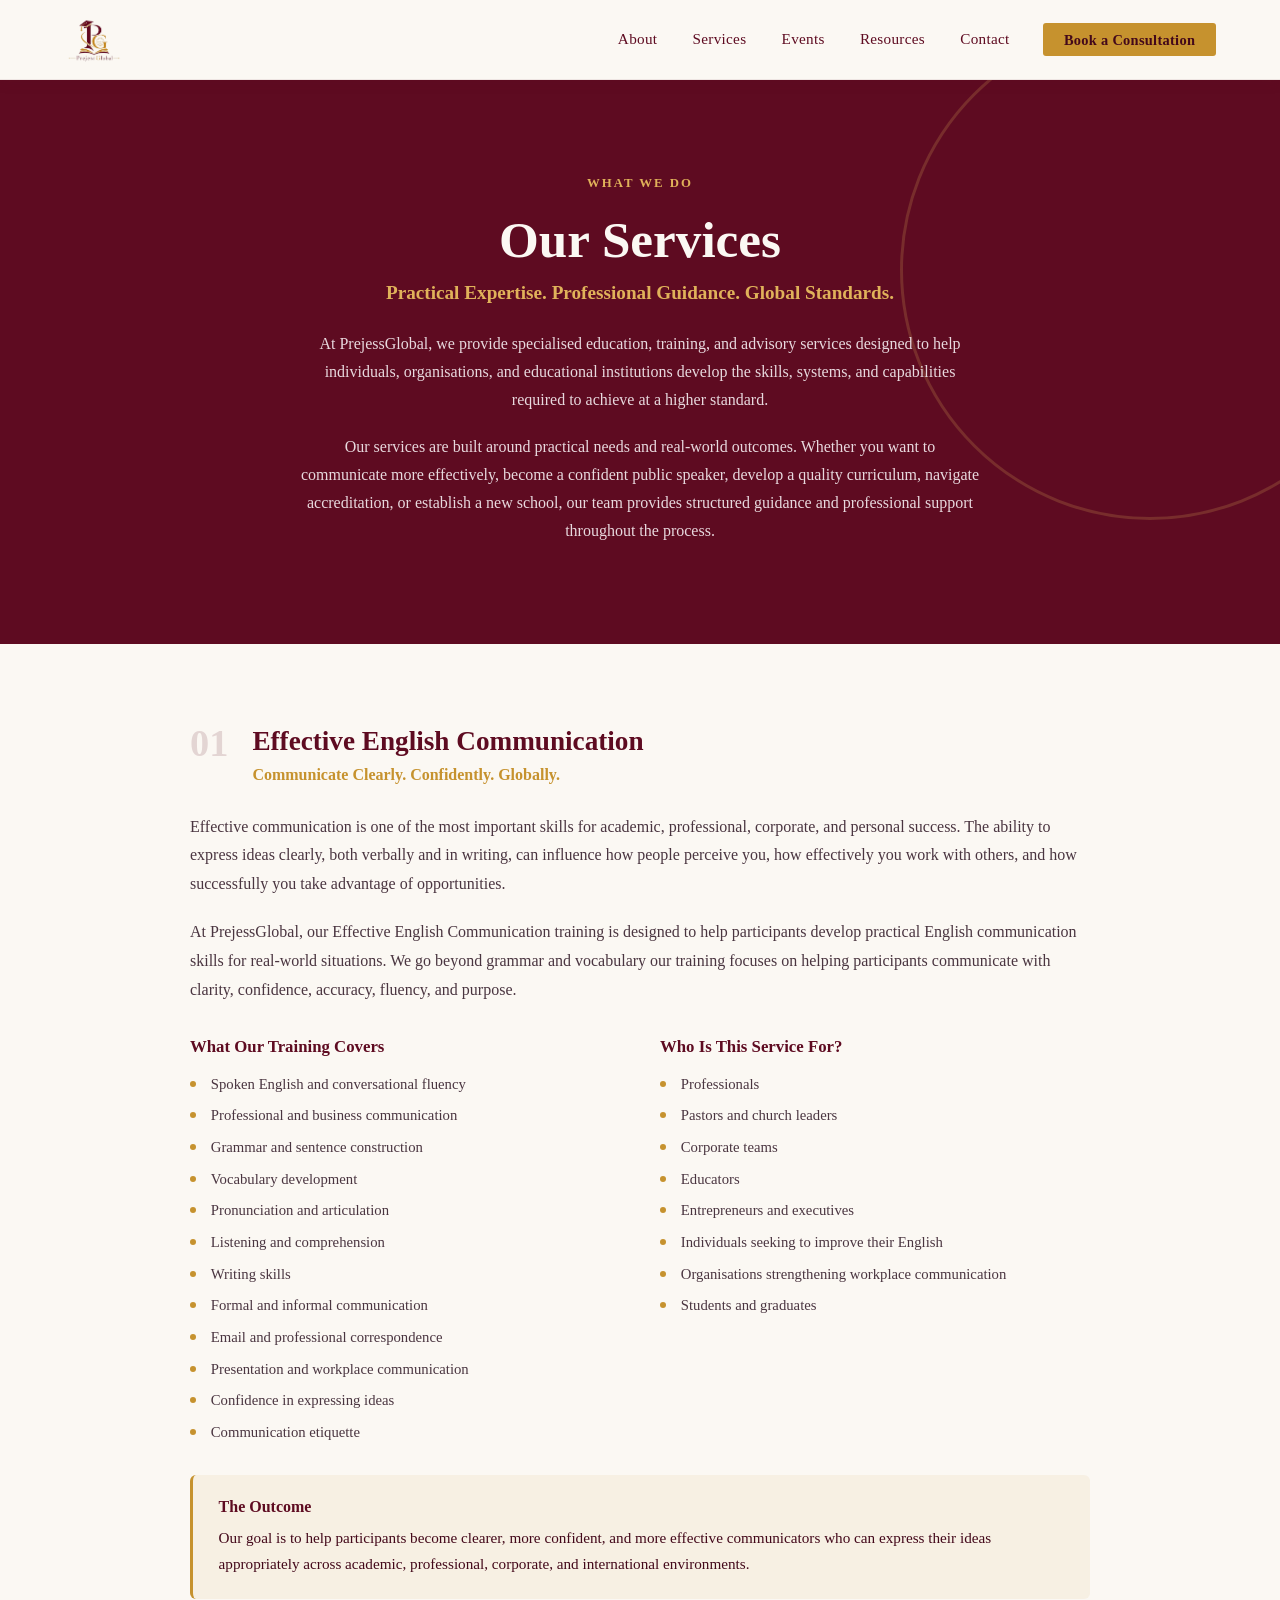
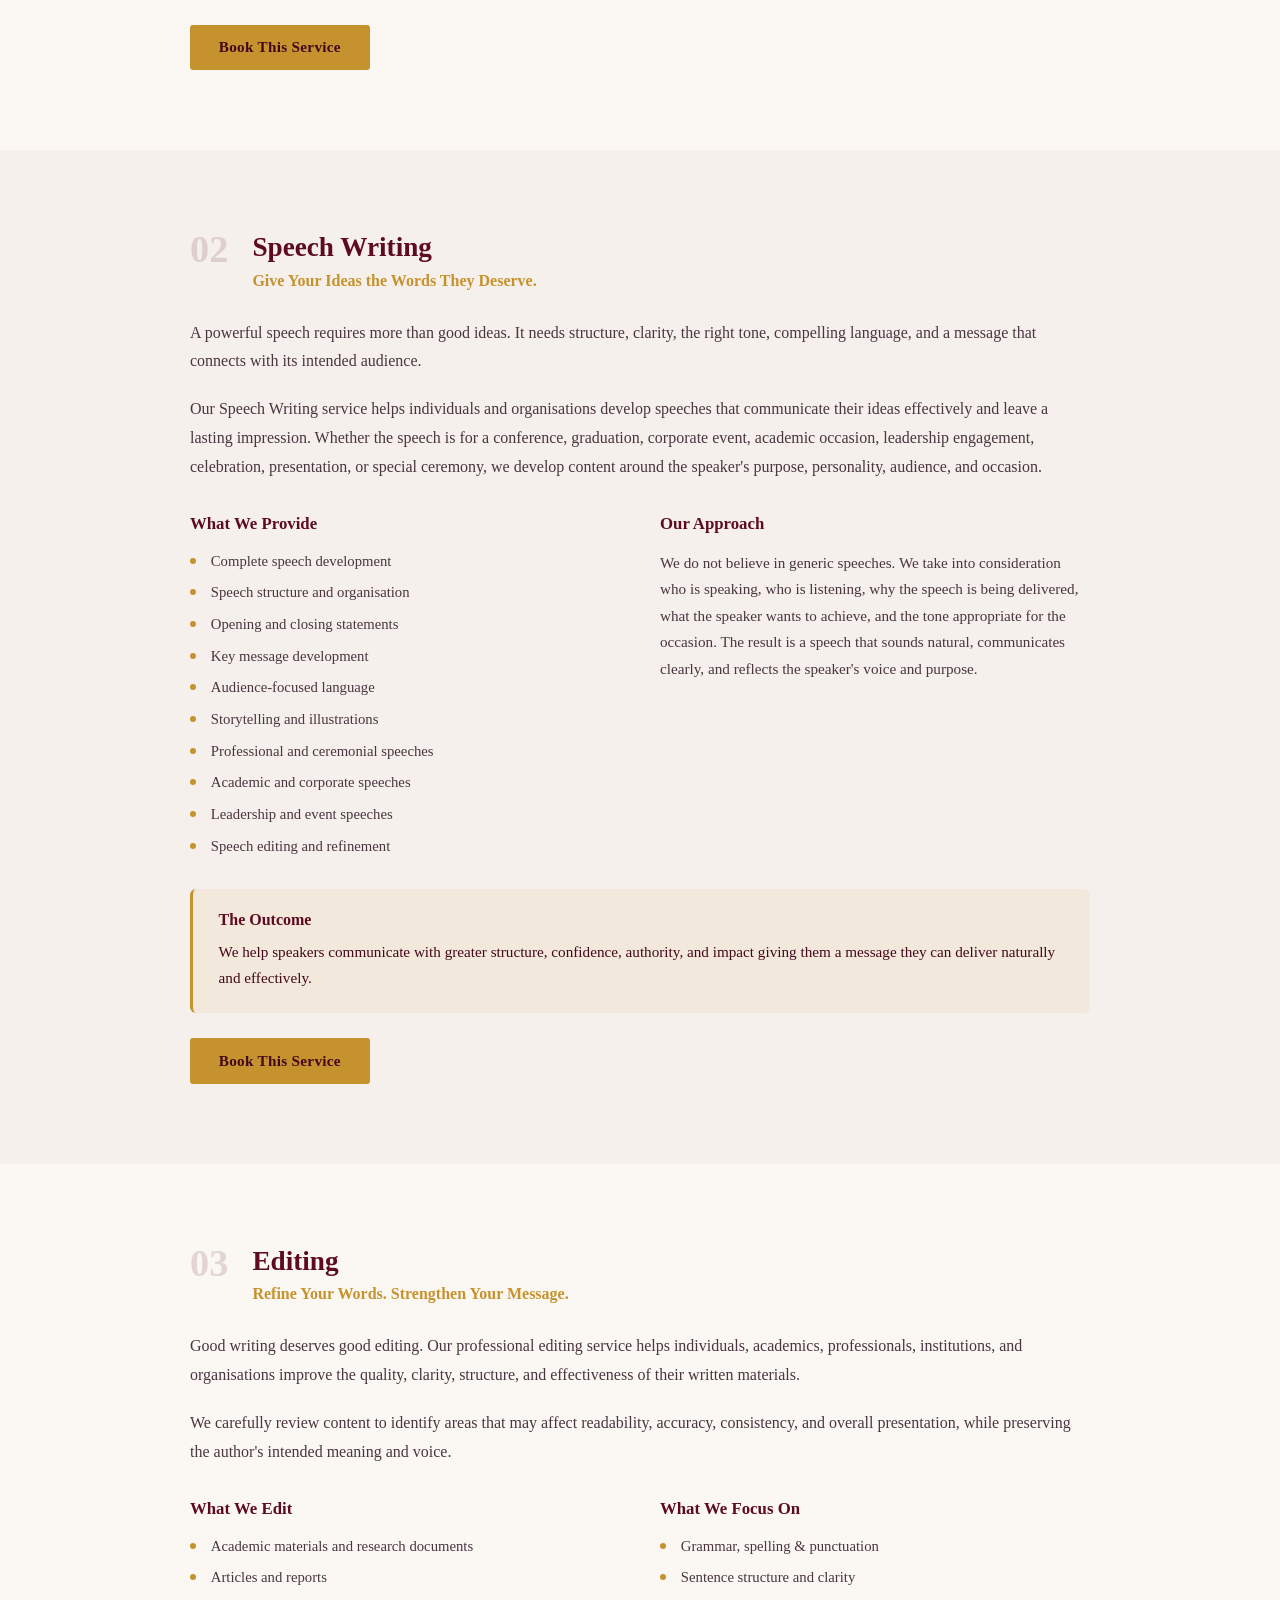
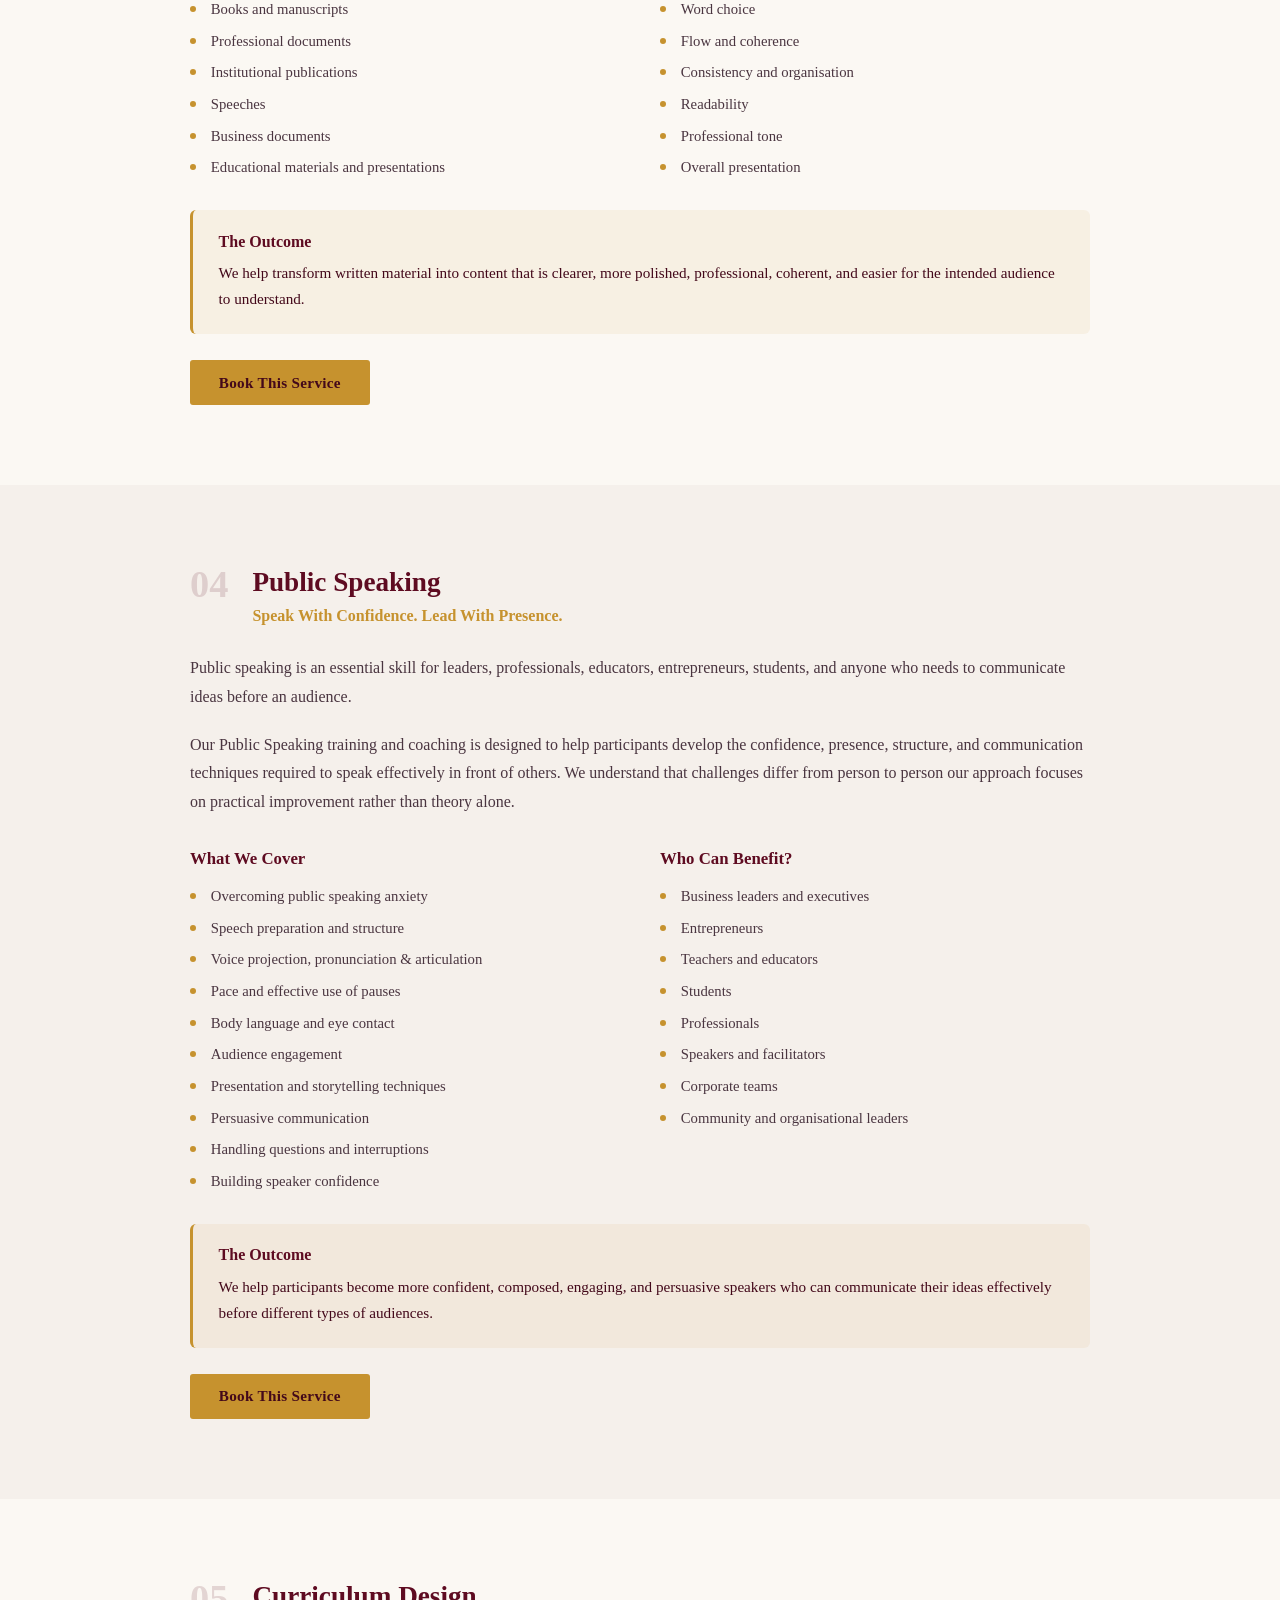
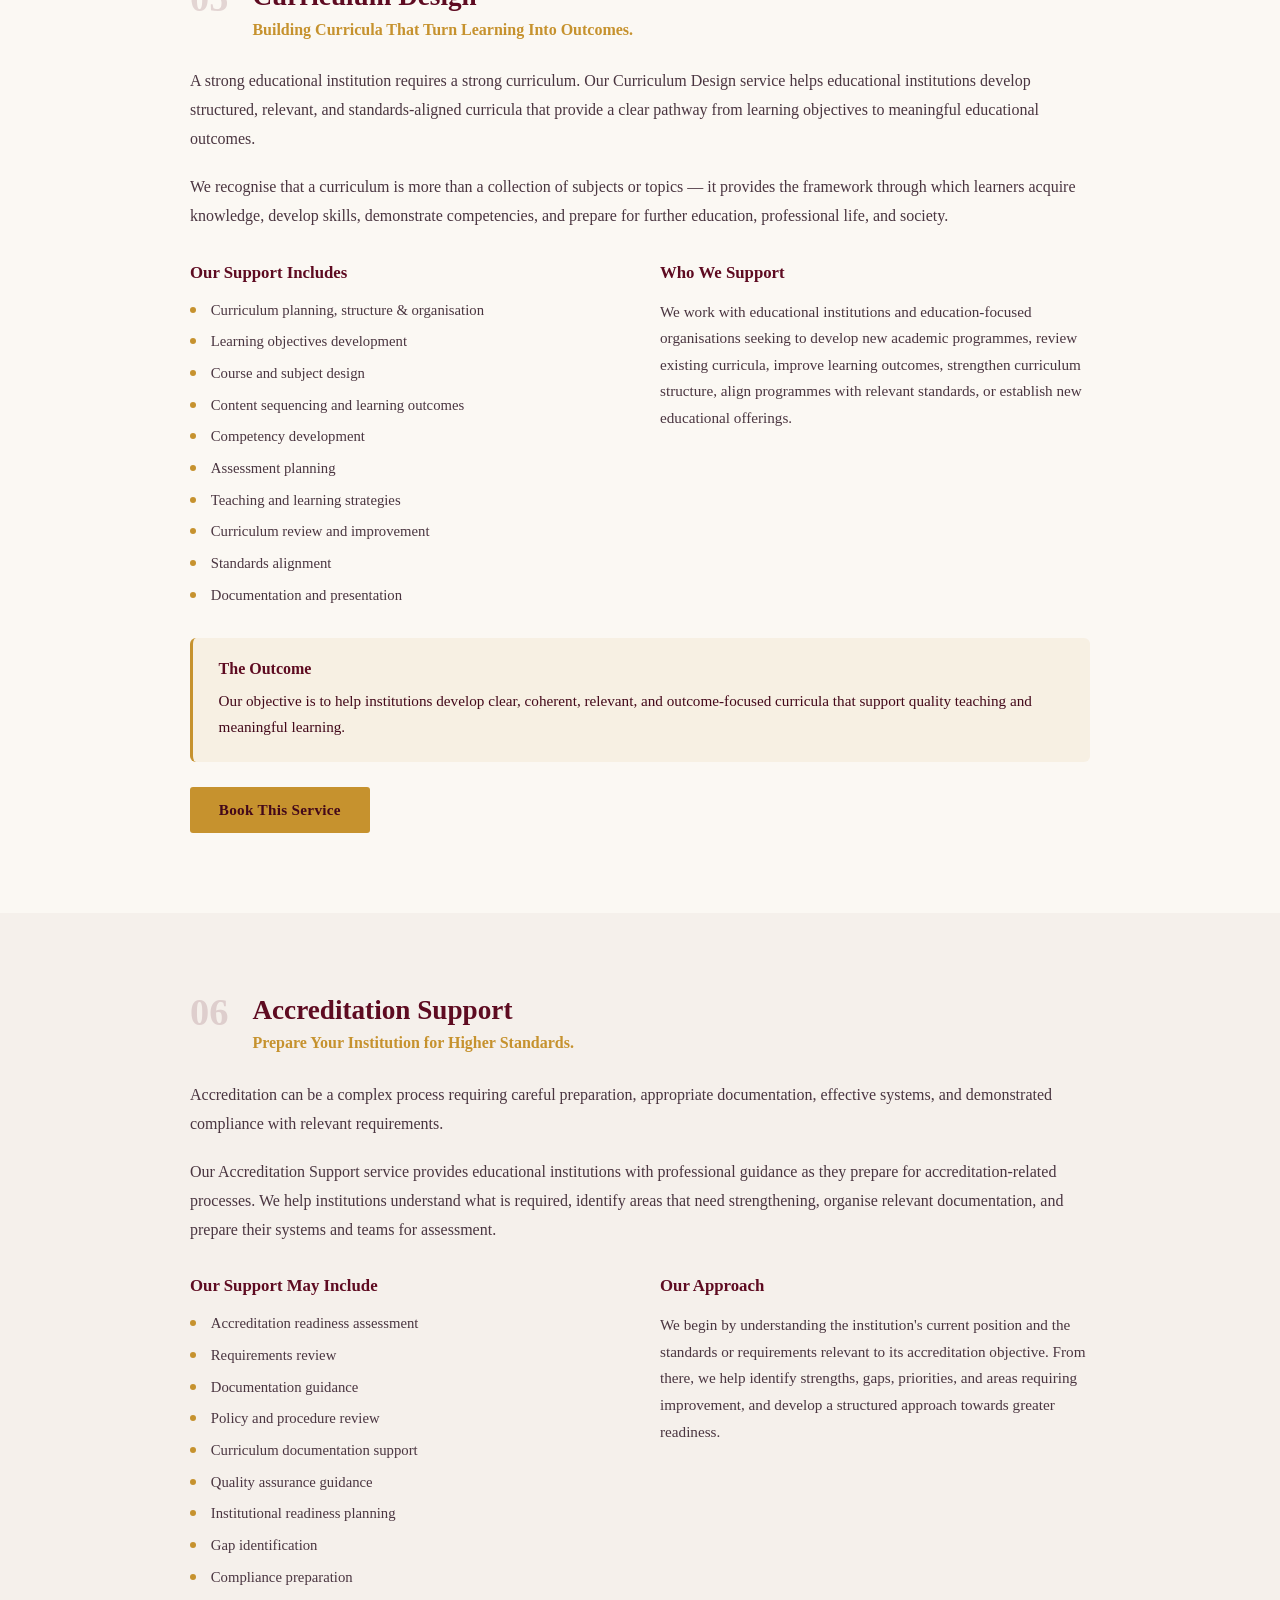
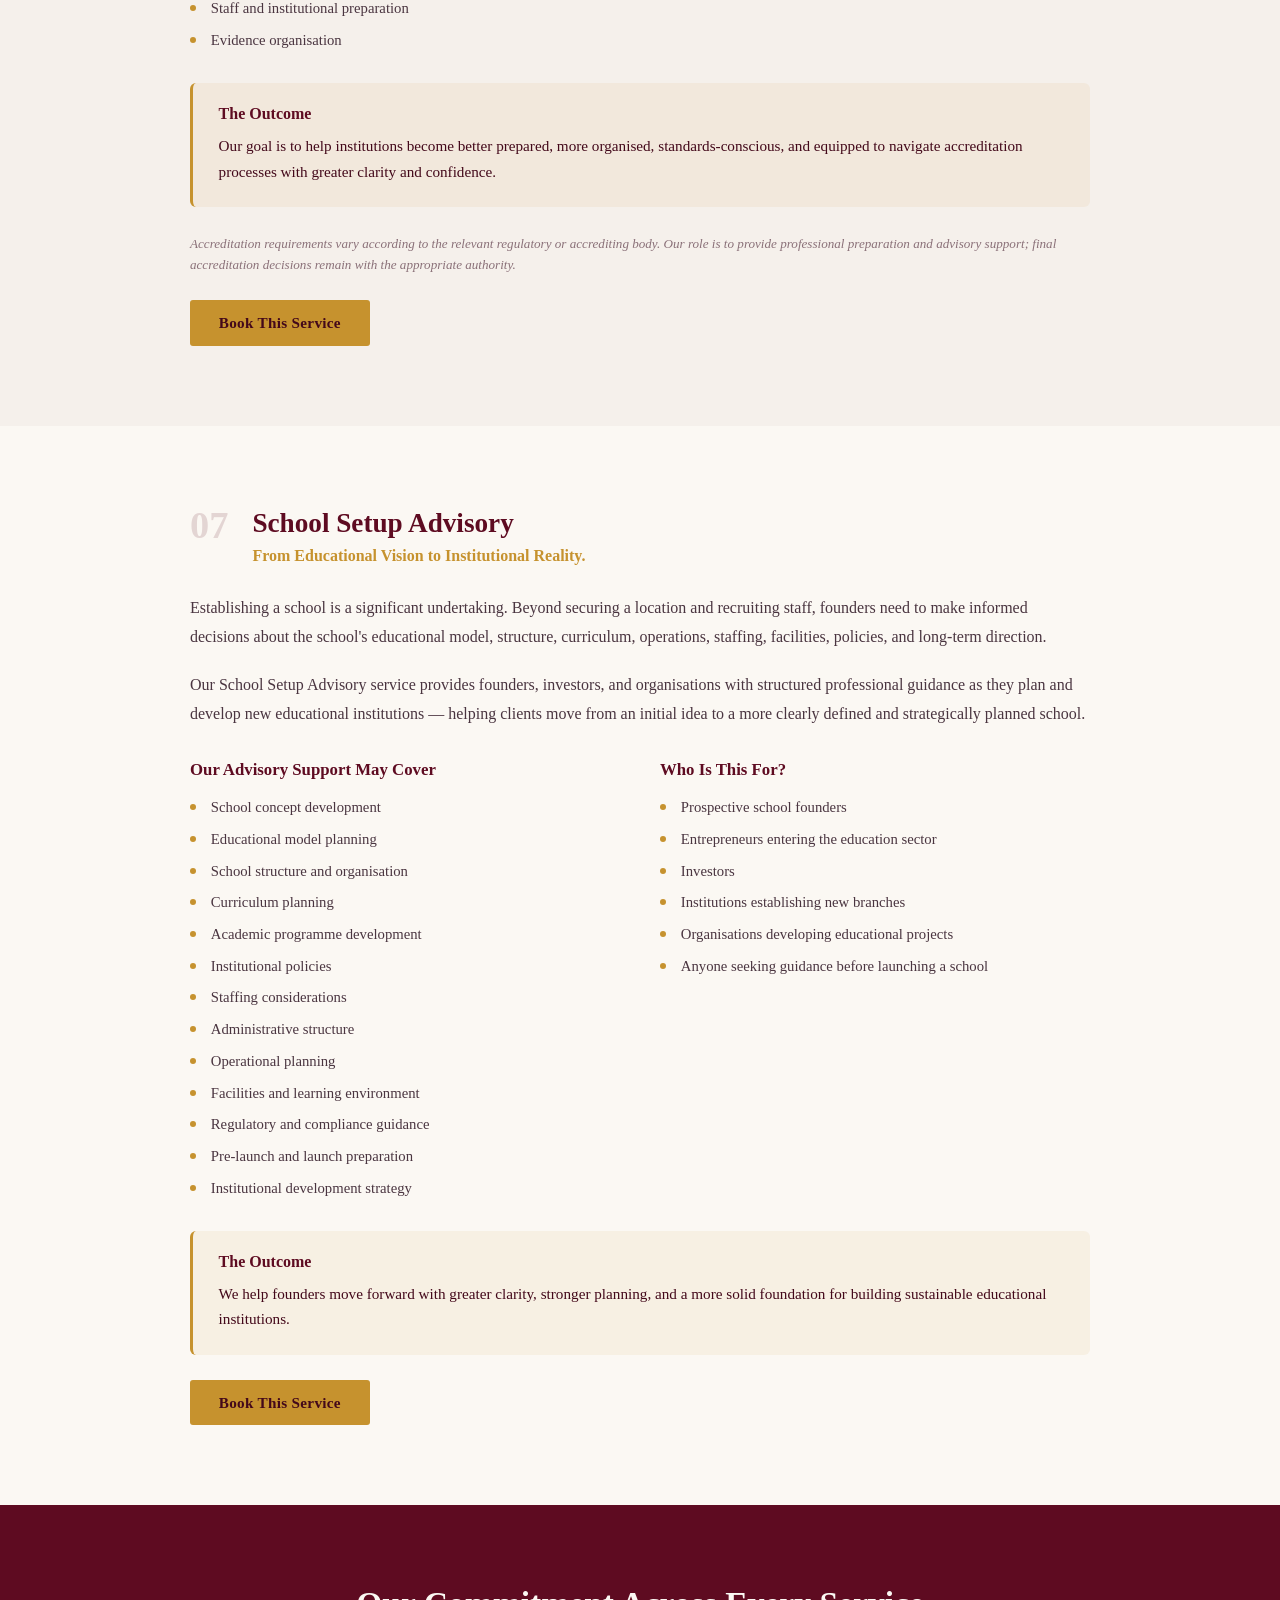
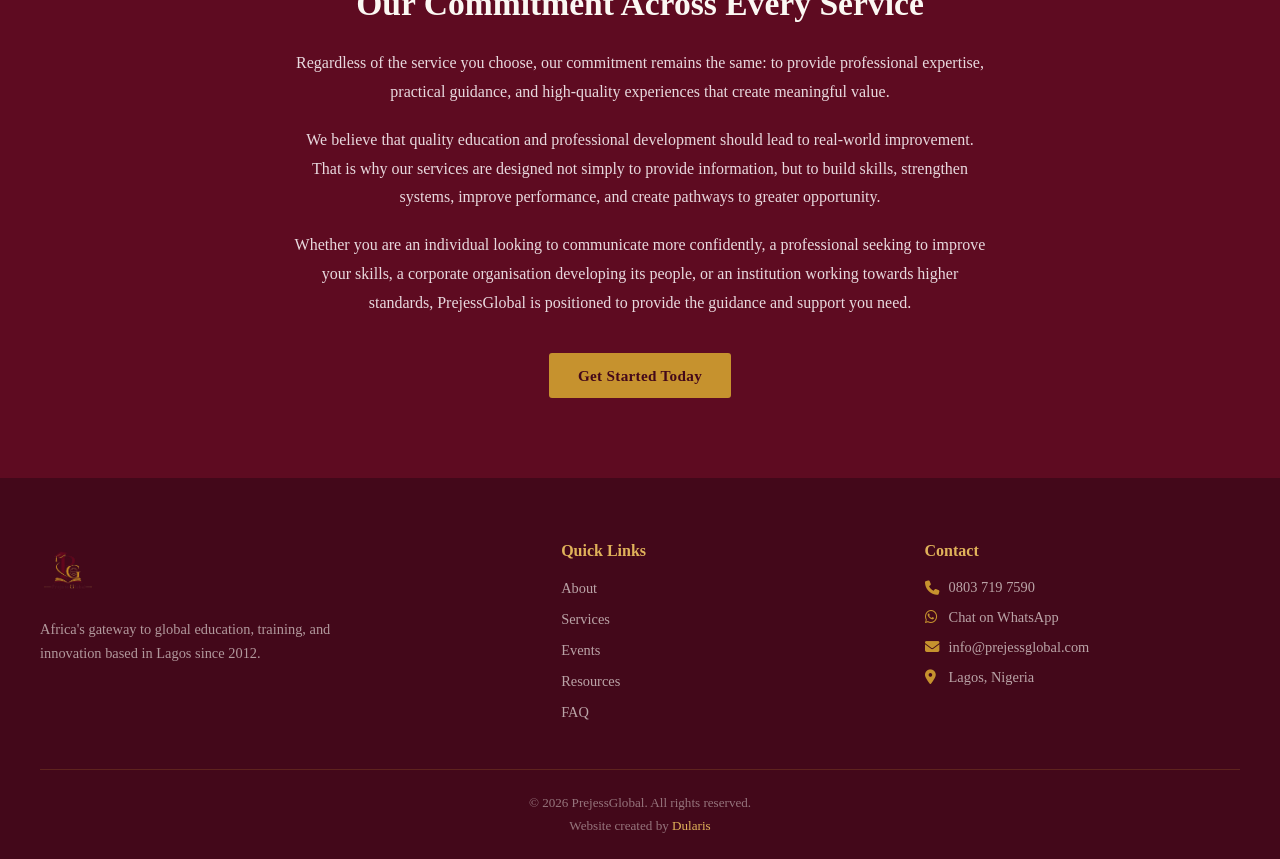
<file: services.html>
<!doctype html>
<html lang="en">
  <head>
    <meta charset="UTF-8" />
    <meta name="viewport" content="width=device-width, initial-scale=1.0" />
    <title>Our Services | PrejessGlobal</title>
    <link rel="shortcut icon" href="img/logo.jpg" type="image/x-icon" />
    <link
      rel="stylesheet"
      href="https://cdnjs.cloudflare.com/ajax/libs/font-awesome/6.5.1/css/all.min.css"
    />
    <link rel="stylesheet" href="style.css" />
  </head>
  <body>
    <nav class="navbar">
      <div class="nav-inner">
        <a href="index.html" class="nav-brand">
          <img src="img/removebg-logo.png" alt="PrejessGlobal logo" />
        </a>

        <button
          class="nav-toggle"
          id="navToggle"
          aria-label="Toggle navigation"
          aria-expanded="false"
        >
          <span></span>
          <span></span>
          <span></span>
        </button>

        <ul class="nav-links" id="navLinks">
          <li><a href="index.html#about">About</a></li>
          <li><a href="services.html">Services</a></li>
          <li><a href="index.html#events">Events</a></li>
          <li><a href="index.html#resources">Resources</a></li>
          <li><a href="index.html#contact">Contact</a></li>
          <li>
            <a href="index.html#contact" class="nav-cta">Book a Consultation</a>
          </li>
        </ul>
      </div>
    </nav>

    <!-- Services Hero -->

    <header class="svc-hero">
      <div class="svc-hero-inner">
        <p class="hero-eyebrow">What We Do</p>
        <h1 class="svc-hero-title">Our Services</h1>
        <p class="svc-hero-tagline">
          Practical Expertise. Professional Guidance. Global Standards.
        </p>
        <p class="svc-hero-desc">
          At PrejessGlobal, we provide specialised education, training, and
          advisory services designed to help individuals, organisations, and
          educational institutions develop the skills, systems, and capabilities
          required to achieve at a higher standard.
        </p>
        <p class="svc-hero-desc">
          Our services are built around practical needs and real-world outcomes.
          Whether you want to communicate more effectively, become a confident
          public speaker, develop a quality curriculum, navigate accreditation,
          or establish a new school, our team provides structured guidance and
          professional support throughout the process.
        </p>
      </div>
      <div class="hero-ribbon" aria-hidden="true"></div>
    </header>

    <!-- Service 01 -->

    <section class="svc-detail" id="communication">
      <div class="svc-detail-inner">
        <div class="svc-detail-header">
          <span class="svc-num">01</span>
          <div>
            <h2>Effective English Communication</h2>
            <p class="svc-tagline">
              Communicate Clearly. Confidently. Globally.
            </p>
          </div>
        </div>

        <p class="svc-desc">
          Effective communication is one of the most important skills for
          academic, professional, corporate, and personal success. The ability
          to express ideas clearly, both verbally and in writing, can influence
          how people perceive you, how effectively you work with others, and how
          successfully you take advantage of opportunities.
        </p>
        <p class="svc-desc">
          At PrejessGlobal, our Effective English Communication training is
          designed to help participants develop practical English communication
          skills for real-world situations. We go beyond grammar and vocabulary
          our training focuses on helping participants communicate with clarity,
          confidence, accuracy, fluency, and purpose.
        </p>

        <div class="svc-grid">
          <div class="svc-col">
            <h3>What Our Training Covers</h3>
            <ul class="svc-list">
              <li>Spoken English and conversational fluency</li>
              <li>Professional and business communication</li>
              <li>Grammar and sentence construction</li>
              <li>Vocabulary development</li>
              <li>Pronunciation and articulation</li>
              <li>Listening and comprehension</li>
              <li>Writing skills</li>
              <li>Formal and informal communication</li>
              <li>Email and professional correspondence</li>
              <li>Presentation and workplace communication</li>
              <li>Confidence in expressing ideas</li>
              <li>Communication etiquette</li>
            </ul>
          </div>
          <div class="svc-col">
            <h3>Who Is This Service For?</h3>
            <ul class="svc-list">
              <li>Professionals</li>
              <li>Pastors and church leaders</li>
              <li>Corporate teams</li>
              <li>Educators</li>
              <li>Entrepreneurs and executives</li>
              <li>Individuals seeking to improve their English</li>
              <li>Organisations strengthening workplace communication</li>
              <li>Students and graduates</li>
            </ul>
          </div>
        </div>

        <div class="svc-outcome">
          <h3>The Outcome</h3>
          <p>
            Our goal is to help participants become clearer, more confident, and
            more effective communicators who can express their ideas
            appropriately across academic, professional, corporate, and
            international environments.
          </p>
        </div>

        <a href="index.html#contact" class="btn btn-primary svc-cta"
          >Book This Service</a
        >
      </div>
    </section>

    <!-- Service 02 -->

    <section class="svc-detail svc-alt" id="speech-writing">
      <div class="svc-detail-inner">
        <div class="svc-detail-header">
          <span class="svc-num">02</span>
          <div>
            <h2>Speech Writing</h2>
            <p class="svc-tagline">Give Your Ideas the Words They Deserve.</p>
          </div>
        </div>

        <p class="svc-desc">
          A powerful speech requires more than good ideas. It needs structure,
          clarity, the right tone, compelling language, and a message that
          connects with its intended audience.
        </p>
        <p class="svc-desc">
          Our Speech Writing service helps individuals and organisations develop
          speeches that communicate their ideas effectively and leave a lasting
          impression. Whether the speech is for a conference, graduation,
          corporate event, academic occasion, leadership engagement,
          celebration, presentation, or special ceremony, we develop content
          around the speaker's purpose, personality, audience, and occasion.
        </p>

        <div class="svc-grid">
          <div class="svc-col">
            <h3>What We Provide</h3>
            <ul class="svc-list">
              <li>Complete speech development</li>
              <li>Speech structure and organisation</li>
              <li>Opening and closing statements</li>
              <li>Key message development</li>
              <li>Audience-focused language</li>
              <li>Storytelling and illustrations</li>
              <li>Professional and ceremonial speeches</li>
              <li>Academic and corporate speeches</li>
              <li>Leadership and event speeches</li>
              <li>Speech editing and refinement</li>
            </ul>
          </div>
          <div class="svc-col">
            <h3>Our Approach</h3>
            <p class="svc-approach">
              We do not believe in generic speeches. We take into consideration
              who is speaking, who is listening, why the speech is being
              delivered, what the speaker wants to achieve, and the tone
              appropriate for the occasion. The result is a speech that sounds
              natural, communicates clearly, and reflects the speaker's voice
              and purpose.
            </p>
          </div>
        </div>

        <div class="svc-outcome">
          <h3>The Outcome</h3>
          <p>
            We help speakers communicate with greater structure, confidence,
            authority, and impact giving them a message they can deliver
            naturally and effectively.
          </p>
        </div>

        <a href="index.html#contact" class="btn btn-primary svc-cta"
          >Book This Service</a
        >
      </div>
    </section>

    <!-- Service 03 -->

    <section class="svc-detail" id="editing">
      <div class="svc-detail-inner">
        <div class="svc-detail-header">
          <span class="svc-num">03</span>
          <div>
            <h2>Editing</h2>
            <p class="svc-tagline">
              Refine Your Words. Strengthen Your Message.
            </p>
          </div>
        </div>

        <p class="svc-desc">
          Good writing deserves good editing. Our professional editing service
          helps individuals, academics, professionals, institutions, and
          organisations improve the quality, clarity, structure, and
          effectiveness of their written materials.
        </p>
        <p class="svc-desc">
          We carefully review content to identify areas that may affect
          readability, accuracy, consistency, and overall presentation, while
          preserving the author's intended meaning and voice.
        </p>

        <div class="svc-grid">
          <div class="svc-col">
            <h3>What We Edit</h3>
            <ul class="svc-list">
              <li>Academic materials and research documents</li>
              <li>Articles and reports</li>
              <li>Books and manuscripts</li>
              <li>Professional documents</li>
              <li>Institutional publications</li>
              <li>Speeches</li>
              <li>Business documents</li>
              <li>Educational materials and presentations</li>
            </ul>
          </div>
          <div class="svc-col">
            <h3>What We Focus On</h3>
            <ul class="svc-list">
              <li>Grammar, spelling &amp; punctuation</li>
              <li>Sentence structure and clarity</li>
              <li>Word choice</li>
              <li>Flow and coherence</li>
              <li>Consistency and organisation</li>
              <li>Readability</li>
              <li>Professional tone</li>
              <li>Overall presentation</li>
            </ul>
          </div>
        </div>

        <div class="svc-outcome">
          <h3>The Outcome</h3>
          <p>
            We help transform written material into content that is clearer,
            more polished, professional, coherent, and easier for the intended
            audience to understand.
          </p>
        </div>

        <a href="index.html#contact" class="btn btn-primary svc-cta"
          >Book This Service</a
        >
      </div>
    </section>

    <!-- Service 04 -->

    <section class="svc-detail svc-alt" id="public-speaking">
      <div class="svc-detail-inner">
        <div class="svc-detail-header">
          <span class="svc-num">04</span>
          <div>
            <h2>Public Speaking</h2>
            <p class="svc-tagline">
              Speak With Confidence. Lead With Presence.
            </p>
          </div>
        </div>

        <p class="svc-desc">
          Public speaking is an essential skill for leaders, professionals,
          educators, entrepreneurs, students, and anyone who needs to
          communicate ideas before an audience.
        </p>
        <p class="svc-desc">
          Our Public Speaking training and coaching is designed to help
          participants develop the confidence, presence, structure, and
          communication techniques required to speak effectively in front of
          others. We understand that challenges differ from person to person our
          approach focuses on practical improvement rather than theory alone.
        </p>

        <div class="svc-grid">
          <div class="svc-col">
            <h3>What We Cover</h3>
            <ul class="svc-list">
              <li>Overcoming public speaking anxiety</li>
              <li>Speech preparation and structure</li>
              <li>Voice projection, pronunciation &amp; articulation</li>
              <li>Pace and effective use of pauses</li>
              <li>Body language and eye contact</li>
              <li>Audience engagement</li>
              <li>Presentation and storytelling techniques</li>
              <li>Persuasive communication</li>
              <li>Handling questions and interruptions</li>
              <li>Building speaker confidence</li>
            </ul>
          </div>
          <div class="svc-col">
            <h3>Who Can Benefit?</h3>
            <ul class="svc-list">
              <li>Business leaders and executives</li>
              <li>Entrepreneurs</li>
              <li>Teachers and educators</li>
              <li>Students</li>
              <li>Professionals</li>
              <li>Speakers and facilitators</li>
              <li>Corporate teams</li>
              <li>Community and organisational leaders</li>
            </ul>
          </div>
        </div>

        <div class="svc-outcome">
          <h3>The Outcome</h3>
          <p>
            We help participants become more confident, composed, engaging, and
            persuasive speakers who can communicate their ideas effectively
            before different types of audiences.
          </p>
        </div>

        <a href="index.html#contact" class="btn btn-primary svc-cta"
          >Book This Service</a
        >
      </div>
    </section>

    <!-- Service 05 -->

    <section class="svc-detail" id="curriculum-design">
      <div class="svc-detail-inner">
        <div class="svc-detail-header">
          <span class="svc-num">05</span>
          <div>
            <h2>Curriculum Design</h2>
            <p class="svc-tagline">
              Building Curricula That Turn Learning Into Outcomes.
            </p>
          </div>
        </div>

        <p class="svc-desc">
          A strong educational institution requires a strong curriculum. Our
          Curriculum Design service helps educational institutions develop
          structured, relevant, and standards-aligned curricula that provide a
          clear pathway from learning objectives to meaningful educational
          outcomes.
        </p>
        <p class="svc-desc">
          We recognise that a curriculum is more than a collection of subjects
          or topics — it provides the framework through which learners acquire
          knowledge, develop skills, demonstrate competencies, and prepare for
          further education, professional life, and society.
        </p>

        <div class="svc-grid">
          <div class="svc-col">
            <h3>Our Support Includes</h3>
            <ul class="svc-list">
              <li>Curriculum planning, structure &amp; organisation</li>
              <li>Learning objectives development</li>
              <li>Course and subject design</li>
              <li>Content sequencing and learning outcomes</li>
              <li>Competency development</li>
              <li>Assessment planning</li>
              <li>Teaching and learning strategies</li>
              <li>Curriculum review and improvement</li>
              <li>Standards alignment</li>
              <li>Documentation and presentation</li>
            </ul>
          </div>
          <div class="svc-col">
            <h3>Who We Support</h3>
            <p class="svc-approach">
              We work with educational institutions and education-focused
              organisations seeking to develop new academic programmes, review
              existing curricula, improve learning outcomes, strengthen
              curriculum structure, align programmes with relevant standards, or
              establish new educational offerings.
            </p>
          </div>
        </div>

        <div class="svc-outcome">
          <h3>The Outcome</h3>
          <p>
            Our objective is to help institutions develop clear, coherent,
            relevant, and outcome-focused curricula that support quality
            teaching and meaningful learning.
          </p>
        </div>

        <a href="index.html#contact" class="btn btn-primary svc-cta"
          >Book This Service</a
        >
      </div>
    </section>

    <!-- Service 06 -->

    <section class="svc-detail svc-alt" id="accreditation">
      <div class="svc-detail-inner">
        <div class="svc-detail-header">
          <span class="svc-num">06</span>
          <div>
            <h2>Accreditation Support</h2>
            <p class="svc-tagline">
              Prepare Your Institution for Higher Standards.
            </p>
          </div>
        </div>

        <p class="svc-desc">
          Accreditation can be a complex process requiring careful preparation,
          appropriate documentation, effective systems, and demonstrated
          compliance with relevant requirements.
        </p>
        <p class="svc-desc">
          Our Accreditation Support service provides educational institutions
          with professional guidance as they prepare for accreditation-related
          processes. We help institutions understand what is required, identify
          areas that need strengthening, organise relevant documentation, and
          prepare their systems and teams for assessment.
        </p>

        <div class="svc-grid">
          <div class="svc-col">
            <h3>Our Support May Include</h3>
            <ul class="svc-list">
              <li>Accreditation readiness assessment</li>
              <li>Requirements review</li>
              <li>Documentation guidance</li>
              <li>Policy and procedure review</li>
              <li>Curriculum documentation support</li>
              <li>Quality assurance guidance</li>
              <li>Institutional readiness planning</li>
              <li>Gap identification</li>
              <li>Compliance preparation</li>
              <li>Staff and institutional preparation</li>
              <li>Evidence organisation</li>
            </ul>
          </div>
          <div class="svc-col">
            <h3>Our Approach</h3>
            <p class="svc-approach">
              We begin by understanding the institution's current position and
              the standards or requirements relevant to its accreditation
              objective. From there, we help identify strengths, gaps,
              priorities, and areas requiring improvement, and develop a
              structured approach towards greater readiness.
            </p>
          </div>
        </div>

        <div class="svc-outcome">
          <h3>The Outcome</h3>
          <p>
            Our goal is to help institutions become better prepared, more
            organised, standards-conscious, and equipped to navigate
            accreditation processes with greater clarity and confidence.
          </p>
        </div>

        <p class="svc-disclaimer">
          Accreditation requirements vary according to the relevant regulatory
          or accrediting body. Our role is to provide professional preparation
          and advisory support; final accreditation decisions remain with the
          appropriate authority.
        </p>

        <a href="index.html#contact" class="btn btn-primary svc-cta"
          >Book This Service</a
        >
      </div>
    </section>

    <!-- Service 07 -->

    <section class="svc-detail" id="school-setup">
      <div class="svc-detail-inner">
        <div class="svc-detail-header">
          <span class="svc-num">07</span>
          <div>
            <h2>School Setup Advisory</h2>
            <p class="svc-tagline">
              From Educational Vision to Institutional Reality.
            </p>
          </div>
        </div>

        <p class="svc-desc">
          Establishing a school is a significant undertaking. Beyond securing a
          location and recruiting staff, founders need to make informed
          decisions about the school's educational model, structure, curriculum,
          operations, staffing, facilities, policies, and long-term direction.
        </p>
        <p class="svc-desc">
          Our School Setup Advisory service provides founders, investors, and
          organisations with structured professional guidance as they plan and
          develop new educational institutions — helping clients move from an
          initial idea to a more clearly defined and strategically planned
          school.
        </p>

        <div class="svc-grid">
          <div class="svc-col">
            <h3>Our Advisory Support May Cover</h3>
            <ul class="svc-list">
              <li>School concept development</li>
              <li>Educational model planning</li>
              <li>School structure and organisation</li>
              <li>Curriculum planning</li>
              <li>Academic programme development</li>
              <li>Institutional policies</li>
              <li>Staffing considerations</li>
              <li>Administrative structure</li>
              <li>Operational planning</li>
              <li>Facilities and learning environment</li>
              <li>Regulatory and compliance guidance</li>
              <li>Pre-launch and launch preparation</li>
              <li>Institutional development strategy</li>
            </ul>
          </div>
          <div class="svc-col">
            <h3>Who Is This For?</h3>
            <ul class="svc-list">
              <li>Prospective school founders</li>
              <li>Entrepreneurs entering the education sector</li>
              <li>Investors</li>
              <li>Institutions establishing new branches</li>
              <li>Organisations developing educational projects</li>
              <li>Anyone seeking guidance before launching a school</li>
            </ul>
          </div>
        </div>

        <div class="svc-outcome">
          <h3>The Outcome</h3>
          <p>
            We help founders move forward with greater clarity, stronger
            planning, and a more solid foundation for building sustainable
            educational institutions.
          </p>
        </div>

        <a href="index.html#contact" class="btn btn-primary svc-cta"
          >Book This Service</a
        >
      </div>
    </section>

    <!-- Closing Commitment -->

    <section class="svc-commitment">
      <div class="svc-commitment-inner">
        <h2>Our Commitment Across Every Service</h2>
        <p>
          Regardless of the service you choose, our commitment remains the same:
          to provide professional expertise, practical guidance, and
          high-quality experiences that create meaningful value.
        </p>
        <p>
          We believe that quality education and professional development should
          lead to real-world improvement. That is why our services are designed
          not simply to provide information, but to build skills, strengthen
          systems, improve performance, and create pathways to greater
          opportunity.
        </p>
        <p>
          Whether you are an individual looking to communicate more confidently,
          a professional seeking to improve your skills, a corporate
          organisation developing its people, or an institution working towards
          higher standards, PrejessGlobal is positioned to provide the guidance
          and support you need.
        </p>
        <a href="index.html#contact" class="btn btn-primary"
          >Get Started Today</a
        >
      </div>
    </section>

    <!-- Footer -->

    <footer class="footer">
      <div class="footer-inner">
        <div class="footer-top">
          <div class="footer-brand">
            <img
              src="img/removebg-logo.png"
              alt="PrejessGlobal logo"
              class="footer-logo"
            />
            <p class="footer-tagline">
              Africa's gateway to global education, training, and innovation
              based in Lagos since 2012.
            </p>
          </div>

          <div class="footer-links">
            <h4>Quick Links</h4>
            <ul>
              <li><a href="index.html#about">About</a></li>
              <li><a href="services.html">Services</a></li>
              <li><a href="index.html#events">Events</a></li>
              <li><a href="index.html#resources">Resources</a></li>
              <li><a href="index.html#faq">FAQ</a></li>
            </ul>
          </div>

          <div class="footer-contact">
            <h4>Contact</h4>
            <ul>
              <li>
                <i class="fa-solid fa-phone"></i>
                <a href="tel:+2348037197590">0803 719 7590</a>
              </li>
              <li>
                <i class="fa-brands fa-whatsapp"></i>
                <a href="https://wa.me/2348037197590" target="_blank"
                  >Chat on WhatsApp</a
                >
              </li>
              <li>
                <i class="fa-solid fa-envelope"></i>
                <a href="mailto:info@prejessglobal.com"
                  >info@prejessglobal.com</a
                >
              </li>
              <li><i class="fa-solid fa-location-dot"></i> Lagos, Nigeria</li>
            </ul>
          </div>
        </div>

        <div class="footer-bottom">
          <p>
            &copy; <span id="footerYear"></span> PrejessGlobal. All rights
            reserved.
          </p>
          <p class="footer-credit">
            Website created by
            <a href="https://dularis.com/" target="_blank" rel="noopener"
              >Dularis</a
            >
          </p>
        </div>
      </div>
    </footer>

    <!-- WhatsApp Floating Button -->
    
      <a href="https://wa.me/2348037197590"
      class="whatsapp-float"
      id="whatsappFloat"
      target="_blank"
      aria-label="Chat on WhatsApp"
    >
      <i class="fa-brands fa-whatsapp"></i>
    </a>

    <script src="script.js"></script>
  </body>
</html>
</file>
<file: style.css>
:root {
  --wine: #5e0b21;
  --wine-deep: #43081a;
  --gold: #c6922e;
  --gold-light: #e0b25a;
  --cream: #fbf8f3;
  --ink: #241014;
}

html {
  scroll-behavior: smooth;
}

* {
  box-sizing: border-box;
  margin: 0;
  padding: 0;
}

body {
  font-family: "Georgia", "Times New Roman", serif;
  background: var(--cream);
}

/* NAVBAR */
.navbar {
  background: var(--cream);
  position: sticky;
  top: 0;
  z-index: 100;
  box-shadow: 0 2px 12px rgba(94, 11, 33, 0.15);
  border-bottom: 1px solid rgba(94, 11, 33, 0.08);
}

.nav-inner {
  max-width: 1200px;
  margin: 0 auto;
  display: flex;
  align-items: center;
  justify-content: space-between;
  padding: 0.6rem 1.5rem;
}

.nav-brand {
  display: flex;
  align-items: center;
  text-decoration: none;
  flex-shrink: 0;
}

.nav-brand img {
  height: 60px;
  width: 60px;
  object-fit: contain;
}

.nav-links {
  display: flex;
  align-items: center;
  gap: 2rem;
  list-style: none;
}

.nav-links a {
  color: var(--wine);
  text-decoration: none;
  font-size: 0.95rem;
  letter-spacing: 0.3px;
  position: relative;
  padding: 0.4rem 0.1rem;
  transition: color 0.2s ease;
}

.nav-links a::after {
  content: "";
  position: absolute;
  left: 0;
  bottom: -2px;
  width: 0;
  height: 2px;
  background: var(--gold);
  transition: width 0.25s ease;
}

.nav-links a:hover {
  color: var(--gold);
}

.nav-links a:hover::after {
  width: 100%;
}

.nav-cta {
  background: var(--gold);
  color: var(--wine-deep) !important;
  padding: 0.55rem 1.3rem !important;
  border-radius: 3px;
  font-weight: 700;
  font-size: 0.9rem !important;
}

.nav-cta::after {
  display: none;
}

.nav-cta:hover {
  background: var(--gold-light);
  color: var(--wine-deep) !important;
}

.nav-toggle {
  display: none;
  flex-direction: column;
  gap: 5px;
  background: none;
  border: none;
  cursor: pointer;
  padding: 0.5rem;
  z-index: 101;
}

.nav-toggle span {
  width: 26px;
  height: 2px;
  background: var(--wine);
  transition: all 0.3s ease;
}

.nav-toggle.active span:nth-child(1) {
  transform: translateY(7px) rotate(45deg);
}
.nav-toggle.active span:nth-child(2) {
  opacity: 0;
}
.nav-toggle.active span:nth-child(3) {
  transform: translateY(-7px) rotate(-45deg);
}

/* HERO */
.hero {
  position: relative;
  background: var(--wine);
  padding: 6rem 1.5rem 7rem;
  overflow: hidden;
  text-align: center;
}

.hero-inner {
  max-width: 780px;
  margin: 0 auto;
  position: relative;
  z-index: 2;
}

.hero-eyebrow {
  color: var(--gold-light);
  font-size: 0.8rem;
  letter-spacing: 2px;
  text-transform: uppercase;
  font-weight: 700;
  margin-bottom: 1.2rem;
}

.hero-title {
  font-size: clamp(2.2rem, 5vw, 3.4rem);
  line-height: 1.15;
  color: var(--cream);
  font-weight: 700;
  margin-bottom: 1.4rem;
}

.hero-title .accent {
  color: var(--gold-light);
  white-space: nowrap;
}

.hero-subtitle {
  font-size: 1.1rem;
  line-height: 1.7;
  color: #e8d9de;
  max-width: 620px;
  margin: 0 auto 2.4rem;
}

.hero-actions {
  display: flex;
  gap: 1rem;
  justify-content: center;
  flex-wrap: wrap;
}

.btn {
  padding: 0.85rem 1.8rem;
  border-radius: 3px;
  text-decoration: none;
  font-size: 0.95rem;
  font-weight: 700;
  letter-spacing: 0.3px;
  transition: all 0.25s ease;
  display: inline-block;
}

.btn-primary {
  background: var(--gold);
  color: var(--wine-deep);
}

.btn-primary:hover {
  background: var(--gold-light);
  transform: translateY(-2px);
}

.btn-secondary {
  background: transparent;
  color: var(--cream);
  border: 1.5px solid var(--gold-light);
}

.btn-secondary:hover {
  background: var(--gold-light);
  color: var(--wine-deep);
  border-color: var(--gold-light);
}

.hero-ribbon {
  position: absolute;
  top: -60px;
  right: -120px;
  width: 500px;
  height: 500px;
  border: 3px solid var(--gold-light);
  border-radius: 50%;
  opacity: 0.2;
  z-index: 1;
}

/* ABOUT */
.about {
  background: var(--cream);
  padding: 6rem 1.5rem;
}

.about-inner {
  max-width: 1200px;
  margin: 0 auto;
  display: grid;
  grid-template-columns: 380px 1fr;
  gap: 4.5rem;
  align-items: start;
}

.about-photo-col {
  position: sticky;
  top: 100px;
}

.ceo-card {
  display: flex;
  flex-direction: column;
  align-items: flex-start;
}

.ceo-photo-wrap {
  position: relative;
  width: 100%;
  aspect-ratio: 4 / 5;
  border-radius: 16px;
  overflow: hidden;
  box-shadow:
    0 4px 8px rgba(94, 11, 33, 0.15),
    0 20px 44px rgba(94, 11, 33, 0.35),
    inset 0 1px 1px rgba(255, 255, 255, 0.4);
  margin-bottom: 1.4rem;
  transform: perspective(1000px) rotateY(-4deg) rotateX(2deg);
  transition:
    transform 0.4s ease,
    box-shadow 0.4s ease;
  border: 1px solid rgba(198, 146, 46, 0.4);
}

.ceo-photo-wrap::before,
.ceo-photo-wrap::after {
  content: "";
  position: absolute;
  width: 26px;
  height: 26px;
  border: 2px solid var(--gold-light);
  z-index: 3;
  pointer-events: none;
}

.ceo-photo-wrap::before {
  top: 10px;
  left: 10px;
  border-right: none;
  border-bottom: none;
}

.ceo-photo-wrap::after {
  bottom: 10px;
  right: 10px;
  border-left: none;
  border-top: none;
}

.ceo-photo-wrap:hover {
  transform: perspective(1000px) rotateY(0deg) rotateX(0deg) scale(1.02);
  box-shadow:
    0 8px 16px rgba(94, 11, 33, 0.2),
    0 28px 54px rgba(94, 11, 33, 0.4),
    inset 0 1px 1px rgba(255, 255, 255, 0.5);
}

.ceo-photo {
  width: 100%;
  height: 100%;
  object-fit: cover;
  display: block;
}

.ceo-shine {
  position: absolute;
  top: 0;
  left: -60%;
  width: 40%;
  height: 100%;
  background: linear-gradient(
    115deg,
    transparent 0%,
    rgba(255, 255, 255, 0.35) 45%,
    rgba(255, 255, 255, 0.55) 50%,
    rgba(255, 255, 255, 0.35) 55%,
    transparent 100%
  );
  transform: skewX(-20deg);
  pointer-events: none;
  animation: shineSweep 5s ease-in-out infinite;
  z-index: 2;
}

@keyframes shineSweep {
  0% {
    left: -60%;
  }
  35% {
    left: 130%;
  }
  100% {
    left: 130%;
  }
}

.ceo-badge {
  position: absolute;
  bottom: 16px;
  left: -14px;
  background: var(--gold);
  color: var(--wine-deep);
  font-size: 0.75rem;
  font-weight: 700;
  letter-spacing: 0.5px;
  padding: 0.45rem 1rem;
  border-radius: 3px;
  box-shadow: 0 6px 16px rgba(0, 0, 0, 0.25);
  z-index: 4;
  transform: rotate(-3deg);
}

.ceo-name {
  color: var(--wine);
  font-weight: 700;
  font-size: 1.2rem;
  margin-bottom: 0.2rem;
  min-height: 1.4rem;
}

.ceo-title {
  color: var(--gold);
  font-size: 0.9rem;
  letter-spacing: 1px;
  text-transform: uppercase;
  font-weight: 700;
  min-height: 1.2rem;
}

.typing-cursor::after {
  content: "|";
  animation: blink 0.8s step-end infinite;
  color: var(--gold);
}

@keyframes blink {
  50% {
    opacity: 0;
  }
}

.section-eyebrow {
  color: var(--wine);
  font-size: 0.8rem;
  letter-spacing: 2px;
  text-transform: uppercase;
  font-weight: 700;
  margin-bottom: 0.8rem;
}

.section-title {
  font-size: clamp(1.8rem, 3.5vw, 2.4rem);
  color: var(--ink);
  line-height: 1.25;
  margin-bottom: 1.2rem;
}

.about-text {
  font-size: 1.05rem;
  line-height: 1.75;
  color: #4a3540;
  margin-bottom: 2.2rem;
  max-width: 640px;
}

.about-stats {
  display: flex;
  justify-content: space-between;
  gap: 2rem;
  margin-bottom: 3rem;
  padding: 1.6rem 0;
  border-top: 1px solid rgba(94, 11, 33, 0.15);
  border-bottom: 1px solid rgba(94, 11, 33, 0.15);
}

.stat {
  display: flex;
  flex-direction: column;
  gap: 0.2rem;
}

.stat-num {
  font-size: 1.6rem;
  font-weight: 700;
  color: var(--wine);
}

.stat-label {
  font-size: 0.78rem;
  letter-spacing: 0.5px;
  text-transform: uppercase;
  color: #7a6068;
}

.about-cards {
  display: grid;
  grid-template-columns: 1fr 1fr;
  gap: 1.8rem;
}

.vm-card {
  position: relative;
  background: transparent;
  border: 1.5px solid var(--wine);
  padding: 2.4rem 1.8rem 1.8rem;
  border-radius: 8px;
  overflow: hidden;
}

.vm-card:last-child {
  border-color: var(--gold);
}

.vm-mark {
  position: absolute;
  top: -18px;
  right: 12px;
  font-size: 6rem;
  font-family: Georgia, serif;
  color: rgba(94, 11, 33, 0.07);
  line-height: 1;
  pointer-events: none;
}

.vm-card:last-child .vm-mark {
  color: rgba(198, 146, 46, 0.12);
}

.vm-label {
  font-size: 1.15rem;
  margin-bottom: 0.9rem;
  color: var(--wine);
  position: relative;
}

.vm-label-gold {
  color: var(--gold);
}

.vm-card p {
  line-height: 1.7;
  font-size: 0.95rem;
  color: #4a3540;
  position: relative;
}

/* SERVICES */
.services {
  background: var(--cream);
  padding: 6rem 1.5rem;
}

.services-inner {
  max-width: 1200px;
  margin: 0 auto;
  text-align: center;
}

.services-intro {
  color: #4a3540;
  font-size: 1.05rem;
  line-height: 1.7;
  max-width: 620px;
  margin: 0 auto 3.5rem;
}

.services-grid {
  display: grid;
  grid-template-columns: repeat(3, 1fr);
  gap: 1.8rem;
  text-align: left;
}

.service-card {
  position: relative;
  background: #f0ede9;
  border: 1px solid rgba(94, 11, 33, 0.12);
  border-radius: 14px;
  overflow: visible;
  box-shadow: 0 4px 14px rgba(94, 11, 33, 0.08);
  transition:
    transform 0.3s ease,
    box-shadow 0.3s ease;
}

.service-card:hover {
  transform: translateY(-6px);
  box-shadow: 0 20px 40px rgba(94, 11, 33, 0.18);
}

.service-card-badge {
  position: absolute;
  top: -14px;
  left: 18px;
  z-index: 3;
  background: var(--gold);
  color: var(--wine-deep);
  font-size: 0.9rem;
  font-weight: 700;
  width: 34px;
  height: 34px;
  border-radius: 50%;
  display: flex;
  align-items: center;
  justify-content: center;
  box-shadow: 0 4px 10px rgba(0, 0, 0, 0.25);
  border: 3px solid var(--cream);
}

.service-card-header {
  width: 100%;
  aspect-ratio: 4 / 3;
  overflow: hidden;
  border-radius: 14px 14px 0 0;
  background: #ffffff;
  display: flex;
  align-items: center;
  justify-content: center;
  padding: 0.6rem;
}

.service-card-img {
  width: 100%;
  height: 100%;
  object-fit: contain;
  display: block;
}

.service-card-body {
  padding: 1.6rem 1.6rem 1.8rem;
}

.service-card-body h3 {
  color: var(--wine);
  font-size: 1.15rem;
  line-height: 1.35;
  margin-bottom: 0.6rem;
}

.service-card-body p {
  color: #6b5560;
  font-size: 0.92rem;
  line-height: 1.6;
  margin-bottom: 1rem;
}

.service-highlight {
  background: rgba(198, 146, 46, 0.1);
  border-left: 3px solid var(--gold);
  padding: 0.7rem 0.9rem;
  font-size: 0.85rem;
  color: var(--wine-deep);
  margin-bottom: 1.2rem;
  border-radius: 4px;
}

.service-link {
  color: var(--wine);
  text-decoration: none;
  font-weight: 700;
  font-size: 0.9rem;
  display: inline-flex;
  align-items: center;
  gap: 0.3rem;
}

.service-card-wide {
  grid-column: span 1;
}

/* EVENTS */
.events {
  background: var(--wine);
  padding: 6rem 1.5rem;
}

.events-inner {
  max-width: 1100px;
  margin: 0 auto;
  text-align: center;
}

.events .section-eyebrow {
  color: var(--gold-light);
}

.events .section-title {
  color: var(--cream);
  margin-bottom: 3rem;
}

.event-slider {
  position: relative;
}

.event-slide {
  display: none;
  text-align: left;
  background: var(--cream);
  border-radius: 16px;
  overflow: hidden;
  box-shadow: 0 20px 50px rgba(0, 0, 0, 0.3);
}

.event-slide.active {
  display: grid;
  grid-template-columns: 1fr 1fr;
  animation: fadeInSlide 0.6s ease;
}

@keyframes fadeInSlide {
  from {
    opacity: 0;
    transform: translateY(12px);
  }
  to {
    opacity: 1;
    transform: translateY(0);
  }
}

.event-flyer {
  background: var(--wine-deep);
  overflow: hidden;
}

.event-flyer img {
  width: 100%;
  height: 100%;
  object-fit: cover;
  display: block;
}
.event-details {
  padding: 2.4rem 2.2rem;
  display: flex;
  flex-direction: column;
  justify-content: center;
}

.event-tags {
  display: flex;
  flex-wrap: wrap;
  gap: 0.6rem;
  margin-bottom: 1.4rem;
}

.event-tag {
  background: rgba(198, 146, 46, 0.12);
  color: var(--wine-deep);
  border: 1px solid rgba(198, 146, 46, 0.4);
  font-size: 0.8rem;
  font-weight: 700;
  padding: 0.4rem 0.9rem;
  border-radius: 20px;
}

.event-details h3 {
  color: var(--wine);
  font-size: 1.6rem;
  line-height: 1.3;
  margin-bottom: 1rem;
}

.event-body {
  color: #4a3540;
  font-size: 0.98rem;
  line-height: 1.75;
  margin-bottom: 1.8rem;
}

.event-register {
  align-self: flex-start;
  display: inline-flex;
  align-items: center;
  gap: 0.4rem;
  background: var(--gold);
  color: var(--wine-deep);
  text-decoration: none;
  font-weight: 700;
  font-size: 0.92rem;
  padding: 0.8rem 1.7rem;
  border-radius: 4px;
  transition:
    background 0.25s ease,
    transform 0.25s ease;
}

.event-register:hover {
  background: var(--gold-light);
  transform: translateY(-2px);
}

.event-nav {
  display: flex;
  align-items: center;
  justify-content: center;
  gap: 1.4rem;
  margin-top: 2rem;
}

.event-arrow {
  background: transparent;
  border: 1.5px solid var(--gold-light);
  color: var(--gold-light);
  width: 38px;
  height: 38px;
  border-radius: 50%;
  cursor: pointer;
  font-size: 1rem;
  transition:
    background 0.25s ease,
    color 0.25s ease;
}

.event-arrow:hover {
  background: var(--gold-light);
  color: var(--wine-deep);
}

.event-dots {
  display: flex;
  gap: 0.5rem;
}

.event-dot {
  width: 9px;
  height: 9px;
  border-radius: 50%;
  background: rgba(251, 248, 243, 0.35);
  cursor: pointer;
  transition:
    background 0.25s ease,
    transform 0.25s ease;
  border: none;
  padding: 0;
}

.event-dot.active {
  background: var(--gold-light);
  transform: scale(1.3);
}

/* RESOURCES */
.resources {
  background: var(--cream);
  padding: 6rem 1.5rem;
}

.resources-inner {
  max-width: 1200px;
  margin: 0 auto;
  text-align: center;
}

.resources-intro {
  color: #4a3540;
  font-size: 1.05rem;
  line-height: 1.7;
  max-width: 620px;
  margin: 0 auto 3.5rem;
}

.resources-grid {
  display: grid;
  grid-template-columns: repeat(3, 1fr);
  gap: 1.8rem;
  text-align: left;
}

.resource-card {
  background: #ffffff;
  border: 1px solid rgba(94, 11, 33, 0.1);
  border-radius: 14px;
  overflow: hidden;
  transition:
    transform 0.3s ease,
    box-shadow 0.3s ease;
}

.resource-card:hover {
  transform: translateY(-6px);
  box-shadow: 0 18px 36px rgba(94, 11, 33, 0.14);
}

.resource-card-header {
  position: relative;
  height: 160px;
  overflow: hidden;
}

.resource-card-img {
  width: 100%;
  height: 100%;
  object-fit: cover;
  display: block;
}

.resource-tag {
  position: absolute;
  top: 12px;
  left: 12px;
  background: var(--cream);
  color: var(--wine);
  font-size: 0.72rem;
  font-weight: 700;
  letter-spacing: 0.5px;
  text-transform: uppercase;
  padding: 0.35rem 0.8rem;
  border-radius: 20px;
}

.resource-card-body {
  padding: 1.5rem 1.5rem 1.7rem;
}

.resource-card-body h3 {
  color: var(--wine);
  font-size: 1.1rem;
  line-height: 1.4;
  margin-bottom: 0.7rem;
}

.resource-card-body p {
  color: #6b5560;
  font-size: 0.9rem;
  line-height: 1.6;
  margin-bottom: 1.2rem;
}

.resource-link {
  color: var(--gold);
  text-decoration: none;
  font-weight: 700;
  font-size: 0.88rem;
  display: inline-flex;
  align-items: center;
  gap: 0.3rem;
}

/* FAQ */
.faq {
  background: var(--cream);
  padding: 6rem 1.5rem;
}

.faq-inner {
  max-width: 800px;
  margin: 0 auto;
  text-align: center;
}

.faq-list {
  text-align: left;
  margin-top: 3rem;
}

.faq-item {
  border-bottom: 1px solid rgba(94, 11, 33, 0.15);
}

.faq-question {
  width: 100%;
  background: none;
  border: none;
  padding: 1.4rem 0.4rem;
  display: flex;
  align-items: center;
  justify-content: space-between;
  gap: 1rem;
  cursor: pointer;
  text-align: left;
  font-family: inherit;
}

.faq-question span {
  color: var(--wine);
  font-size: 1.05rem;
  font-weight: 700;
  line-height: 1.4;
}

.faq-icon {
  color: var(--gold);
  font-size: 0.9rem;
  flex-shrink: 0;
  transition: transform 0.3s ease;
}

.faq-item.open .faq-icon {
  transform: rotate(180deg);
}

.faq-answer {
  max-height: 0;
  overflow: hidden;
  transition: max-height 0.35s ease;
}

.faq-item.open .faq-answer {
  max-height: 300px;
}

.faq-answer p {
  color: #6b5560;
  font-size: 0.95rem;
  line-height: 1.7;
  padding: 0 0.4rem 1.4rem;
}

/* CONTACT */
.contact {
  background: var(--wine);
  padding: 6rem 1.5rem;
}

.contact-inner {
  max-width: 1100px;
  margin: 0 auto;
  text-align: center;
}

.contact .section-eyebrow {
  color: var(--gold-light);
}

.contact .section-title {
  color: var(--cream);
}

.contact-intro {
  color: #e8d9de;
  font-size: 1.05rem;
  line-height: 1.7;
  max-width: 600px;
  margin: 0 auto 3rem;
}

.contact-grid {
  display: grid;
  grid-template-columns: 2fr 1fr;
  gap: 2rem;
  text-align: left;
}

.contact-form {
  background: var(--cream);
  border-radius: 14px;
  padding: 2.4rem;
}

.form-row {
  display: grid;
  grid-template-columns: 1fr 1fr;
  gap: 1.2rem;
}

.form-group {
  margin-bottom: 1.3rem;
}

.form-group.hidden {
  display: none;
}

.form-group label {
  display: block;
  color: var(--wine);
  font-size: 0.88rem;
  font-weight: 700;
  margin-bottom: 0.4rem;
}

.form-group input,
.form-group select,
.form-group textarea {
  width: 100%;
  padding: 0.7rem 0.9rem;
  border: 1.5px solid rgba(94, 11, 33, 0.2);
  border-radius: 6px;
  font-family: inherit;
  font-size: 0.95rem;
  color: var(--ink);
  background: #ffffff;
}

.form-group input:focus,
.form-group select:focus,
.form-group textarea:focus {
  outline: none;
  border-color: var(--gold);
}

.form-hint {
  font-size: 0.8rem;
  color: #8a7078;
  margin-top: 0.4rem;
}

.form-group.is-free input {
  background: rgba(46, 125, 50, 0.06);
  border-color: #2e7d32;
}

.form-group.is-free .form-hint {
  color: #2e7d32;
  font-weight: 700;
}

.contact-submit {
  width: 100%;
  border: none;
  cursor: pointer;
  margin-top: 0.5rem;
}

.form-status {
  margin-top: 1rem;
  font-size: 0.9rem;
  font-weight: 700;
  text-align: center;
}

.form-status.success {
  color: #2e7d32;
}
.form-status.error {
  color: #c62828;
}

.contact-info-card {
  background: rgba(251, 248, 243, 0.08);
  border: 1.5px solid rgba(198, 146, 46, 0.3);
  border-radius: 14px;
  padding: 2rem 1.8rem;
  height: 100%;
}

.contact-info-card h3 {
  color: var(--gold-light);
  font-size: 1.1rem;
  margin-bottom: 1.4rem;
}

.contact-info-list {
  list-style: none;
  display: flex;
  flex-direction: column;
  gap: 1rem;
}

.contact-info-list li {
  color: var(--cream);
  font-size: 0.92rem;
}

.contact-info-list a {
  color: var(--gold-light);
  text-decoration: none;
}

.contact-info-list a:hover {
  text-decoration: underline;
}

.event-tag i,
.contact-info-list i {
  margin-right: 0.35rem;
  color: var(--gold);
}

.event-nav i {
  font-size: 0.9rem;
}

/* EVENT POPUP */
.event-popup {
  position: fixed;
  bottom: 24px;
  right: 24px;
  width: 320px;
  background: linear-gradient(
    155deg,
    rgba(36, 16, 20, 0.92) 0%,
    rgba(20, 8, 12, 0.96) 100%
  );
  backdrop-filter: blur(12px);
  border: 1px solid rgba(198, 146, 46, 0.35);
  border-radius: 16px;
  box-shadow:
    0 20px 60px rgba(0, 0, 0, 0.5),
    0 0 0 1px rgba(198, 146, 46, 0.1);
  overflow: hidden;
  z-index: 999;
  animation: popupSlideIn 0.6s ease 1.2s both;
}

@keyframes popupSlideIn {
  from {
    opacity: 0;
    transform: translateY(30px) scale(0.96);
  }
  to {
    opacity: 1;
    transform: translateY(0) scale(1);
  }
}

.event-popup.hidden {
  display: none;
}

.popup-glow {
  position: absolute;
  top: -60px;
  right: -60px;
  width: 180px;
  height: 180px;
  background: radial-gradient(
    circle,
    rgba(198, 146, 46, 0.35) 0%,
    transparent 70%
  );
  filter: blur(20px);
  animation: glowPulse 3.5s ease-in-out infinite;
  pointer-events: none;
}

@keyframes glowPulse {
  0%,
  100% {
    opacity: 0.5;
    transform: scale(1);
  }
  50% {
    opacity: 0.9;
    transform: scale(1.15);
  }
}

.popup-close {
  position: absolute;
  top: 12px;
  right: 12px;
  background: rgba(255, 255, 255, 0.08);
  color: var(--gold-light);
  border: 1px solid rgba(198, 146, 46, 0.25);
  width: 26px;
  height: 26px;
  border-radius: 50%;
  font-size: 1rem;
  line-height: 1;
  cursor: pointer;
  z-index: 3;
  display: flex;
  align-items: center;
  justify-content: center;
  transition:
    background 0.2s ease,
    transform 0.2s ease;
}

.popup-close:hover {
  background: rgba(198, 146, 46, 0.25);
  transform: rotate(90deg);
}

.event-popup .popup-content {
  position: relative;
  z-index: 2;
  padding: 1.7rem 1.5rem 1.8rem;
}

.popup-badge {
  display: inline-flex;
  align-items: center;
  gap: 0.4rem;
  background: rgba(198, 146, 46, 0.12);
  border: 1px solid rgba(198, 146, 46, 0.4);
  color: var(--gold-light);
  font-size: 0.7rem;
  font-weight: 700;
  letter-spacing: 0.6px;
  text-transform: uppercase;
  padding: 0.35rem 0.8rem;
  border-radius: 20px;
  margin-bottom: 1rem;
}

.popup-badge i {
  color: var(--gold-light);
  font-size: 0.7rem;
}

.event-popup .popup-content h4 {
  color: var(--cream);
  font-size: 1.15rem;
  margin-bottom: 0.65rem;
  line-height: 1.3;
}

.event-popup .popup-content p {
  color: rgba(251, 248, 243, 0.65);
  font-size: 0.86rem;
  line-height: 1.6;
  margin-bottom: 1.3rem;
}

.event-popup .popup-cta {
  position: relative;
  display: inline-flex;
  align-items: center;
  gap: 0.4rem;
  background: linear-gradient(
    135deg,
    var(--gold) 0%,
    var(--gold-light) 100%
  ) !important;
  color: var(--wine-deep) !important;
  text-decoration: none;
  font-weight: 700;
  font-size: 0.85rem;
  padding: 0.7rem 1.3rem;
  border-radius: 6px;
  overflow: hidden;
  transition:
    transform 0.25s ease,
    box-shadow 0.25s ease;
}

.event-popup .popup-cta:hover {
  transform: translateY(-2px);
  box-shadow: 0 8px 20px rgba(198, 146, 46, 0.4);
}

/* FOOTER */
.footer {
  background: var(--wine-deep);
  padding: 4rem 1.5rem 0;
}

.footer-inner {
  max-width: 1200px;
  margin: 0 auto;
}

.footer-top {
  display: grid;
  grid-template-columns: 1.5fr 1fr 1fr;
  gap: 3rem;
  padding-bottom: 3rem;
  border-bottom: 1px solid rgba(198, 146, 46, 0.2);
}

.footer-logo {
  height: 56px;
  width: 56px;
  object-fit: contain;
  margin-bottom: 1rem;
}

.footer-tagline {
  color: rgba(251, 248, 243, 0.6);
  font-size: 0.9rem;
  line-height: 1.65;
  margin-bottom: 1.4rem;
  max-width: 320px;
}

.footer-social {
  display: flex;
  gap: 0.7rem;
}

.footer-social a {
  width: 36px;
  height: 36px;
  border-radius: 50%;
  border: 1px solid rgba(198, 146, 46, 0.3);
  color: var(--gold-light);
  display: flex;
  align-items: center;
  justify-content: center;
  text-decoration: none;
  font-size: 0.9rem;
  transition:
    background 0.25s ease,
    color 0.25s ease;
}

.footer-social a:hover {
  background: var(--gold);
  color: var(--wine-deep);
}

.footer-links h4,
.footer-contact h4 {
  color: var(--gold-light);
  font-size: 1rem;
  margin-bottom: 1.2rem;
}

.footer-links ul,
.footer-contact ul {
  list-style: none;
  display: flex;
  flex-direction: column;
  gap: 0.8rem;
}

.footer-links a {
  color: rgba(251, 248, 243, 0.65);
  text-decoration: none;
  font-size: 0.9rem;
  transition: color 0.2s ease;
}

.footer-links a:hover {
  color: var(--gold-light);
}

.footer-contact li {
  color: rgba(251, 248, 243, 0.65);
  font-size: 0.9rem;
  display: flex;
  align-items: center;
  gap: 0.5rem;
}

.footer-contact a {
  color: rgba(251, 248, 243, 0.65);
  text-decoration: none;
  transition: color 0.2s ease;
}

.footer-contact a:hover {
  color: var(--gold-light);
}

.footer-contact i {
  color: var(--gold);
  width: 16px;
}

.footer-bottom {
  padding: 1.6rem 0;
  text-align: center;
}

.footer-bottom p {
  color: rgba(251, 248, 243, 0.45);
  font-size: 0.82rem;
}

.footer-credit {
  margin-top: 0.4rem;
  font-size: 0.78rem;
}

.footer-credit a {
  color: var(--gold-light);
  text-decoration: none;
}

.footer-credit a:hover {
  text-decoration: underline;
}

/* WHATSAPP FLOAT BUTTON */
.whatsapp-float {
  position: fixed;
  bottom: 24px;
  right: 24px;
  width: 58px;
  height: 58px;
  background: #25d366;
  border-radius: 50%;
  display: flex;
  align-items: center;
  justify-content: center;
  color: #fff;
  font-size: 1.7rem;
  text-decoration: none;
  box-shadow: 0 6px 20px rgba(0, 0, 0, 0.3);
  z-index: 998;
  opacity: 0;
  visibility: hidden;
  transform: translateY(20px);
  transition:
    opacity 0.3s ease,
    transform 0.3s ease,
    visibility 0.3s ease;
}

.whatsapp-float.show {
  opacity: 1;
  visibility: visible;
  transform: translateY(0);
}

.whatsapp-float:hover {
  background: #1ebe5b;
  transform: scale(1.08);
}

/* SERVICES PAGE */
.svc-hero {
  position: relative;
  background: var(--wine);
  padding: 6rem 1.5rem 5rem;
  overflow: hidden;
  text-align: center;
}

.svc-hero-inner {
  max-width: 780px;
  margin: 0 auto;
  position: relative;
  z-index: 2;
}

.svc-hero-title {
  font-size: clamp(2.2rem, 5vw, 3.2rem);
  color: var(--cream);
  font-weight: 700;
  margin-bottom: 0.8rem;
}

.svc-hero-tagline {
  color: var(--gold-light);
  font-size: 1.2rem;
  font-weight: 700;
  margin-bottom: 1.6rem;
}

.svc-hero-desc {
  color: #e8d9de;
  font-size: 1rem;
  line-height: 1.75;
  max-width: 680px;
  margin: 0 auto 1.2rem;
}

.svc-detail {
  background: var(--cream);
  padding: 5rem 1.5rem;
}

.svc-alt {
  background: #f5f0eb;
}

.svc-detail-inner {
  max-width: 900px;
  margin: 0 auto;
}

.svc-detail-header {
  display: flex;
  align-items: flex-start;
  gap: 1.5rem;
  margin-bottom: 1.8rem;
}

.svc-num {
  font-size: 2.4rem;
  font-weight: 700;
  color: rgba(94, 11, 33, 0.15);
  line-height: 1;
  flex-shrink: 0;
}

.svc-detail-header h2 {
  color: var(--wine);
  font-size: 1.7rem;
  line-height: 1.3;
  margin-bottom: 0.4rem;
}

.svc-tagline {
  color: var(--gold);
  font-weight: 700;
  font-size: 1rem;
}

.svc-desc {
  color: #4a3540;
  font-size: 1rem;
  line-height: 1.8;
  margin-bottom: 1.2rem;
}

.svc-grid {
  display: grid;
  grid-template-columns: 1fr 1fr;
  gap: 2.5rem;
  margin: 2rem 0;
}

.svc-col h3 {
  color: var(--wine);
  font-size: 1.05rem;
  margin-bottom: 1rem;
}

.svc-list {
  list-style: none;
  display: flex;
  flex-direction: column;
  gap: 0.6rem;
}

.svc-list li {
  color: #4a3540;
  font-size: 0.92rem;
  line-height: 1.5;
  padding-left: 1.3rem;
  position: relative;
}

.svc-list li::before {
  content: "";
  position: absolute;
  left: 0;
  top: 0.5rem;
  width: 6px;
  height: 6px;
  border-radius: 50%;
  background: var(--gold);
}

.svc-approach {
  color: #4a3540;
  font-size: 0.95rem;
  line-height: 1.75;
}

.svc-outcome {
  background: rgba(198, 146, 46, 0.08);
  border-left: 3px solid var(--gold);
  padding: 1.4rem 1.6rem;
  border-radius: 6px;
  margin: 2rem 0 1.6rem;
}

.svc-outcome h3 {
  color: var(--wine);
  font-size: 1rem;
  margin-bottom: 0.6rem;
}

.svc-outcome p {
  color: var(--wine-deep);
  font-size: 0.95rem;
  line-height: 1.7;
}

.svc-disclaimer {
  color: #8a7078;
  font-size: 0.82rem;
  font-style: italic;
  line-height: 1.6;
  margin-bottom: 1.6rem;
}

.svc-cta {
  display: inline-block;
}

.svc-commitment {
  background: var(--wine);
  padding: 5rem 1.5rem;
  text-align: center;
}

.svc-commitment-inner {
  max-width: 700px;
  margin: 0 auto;
}

.svc-commitment-inner h2 {
  color: var(--cream);
  font-size: clamp(1.6rem, 3vw, 2.1rem);
  margin-bottom: 1.6rem;
}

.svc-commitment-inner p {
  color: #e8d9de;
  font-size: 1rem;
  line-height: 1.8;
  margin-bottom: 1.2rem;
}

.svc-commitment-inner .btn {
  margin-top: 1rem;
}

/* ============================= */
/* RESPONSIVE                   */
/* ============================= */

@media (max-width: 900px) {
  .about-inner {
    grid-template-columns: 1fr;
    gap: 3rem;
  }

  .about-photo-col {
    position: static;
    max-width: 420px;
    margin: 0 auto;
  }

  .ceo-card {
    align-items: center;
    text-align: center;
  }

  .about-cards {
    grid-template-columns: 1fr;
  }

  .services-grid {
    grid-template-columns: 1fr 1fr;
  }

  .event-slide.active {
    grid-template-columns: 1fr;
    border-radius: 0;
  }

  .event-flyer {
    background: transparent;
    border-radius: 0;
  }

  .event-flyer img {
    width: 100%;
    height: auto;
    object-fit: contain;
    display: block;
    border-radius: 0;
  }
  .resources-grid {
    grid-template-columns: 1fr 1fr;
  }

  .contact-grid {
    grid-template-columns: 1fr;
  }

  .form-row {
    grid-template-columns: 1fr;
  }
  .footer-top {
    grid-template-columns: 1fr;
    gap: 2.5rem;
  }
}

@media (max-width: 820px) {
  .nav-toggle {
    display: flex;
  }

  .nav-links {
    position: absolute;
    top: 100%;
    left: 0;
    right: 0;
    background: var(--cream);
    flex-direction: column;
    align-items: flex-start;
    gap: 0;
    max-height: 0;
    overflow: hidden;
    transition: max-height 0.35s ease;
  }

  .nav-links.open {
    max-height: 400px;
    box-shadow: 0 8px 12px rgba(0, 0, 0, 0.1);
  }

  .nav-links li {
    width: 100%;
  }

  .nav-links a {
    display: block;
    width: 100%;
    padding: 0.9rem 1.5rem;
  }

  .nav-links a::after {
    display: none;
  }

  .nav-cta {
    margin: 0.7rem 1.5rem;
    width: calc(100% - 3rem);
    text-align: center;
    padding: 0.7rem !important;
  }
  .svc-grid {
    grid-template-columns: 1fr;
    gap: 1.5rem;
  }

  .svc-detail-header {
    flex-direction: column;
    gap: 0.6rem;
  }
}

@media (max-width: 600px) {
  .hero {
    padding: 4.5rem 1.2rem 5rem;
  }
  .hero-actions {
    flex-direction: column;
    align-items: stretch;
  }
  .btn {
    text-align: center;
  }

  .about {
    padding: 4rem 1.2rem;
  }

  .about-stats {
    flex-wrap: wrap;
    gap: 1.4rem 2rem;
  }

  .services {
    padding: 4rem 1.2rem;
  }

  .services-grid {
    grid-template-columns: 1fr;
  }

  .events {
    padding: 4rem 1.2rem;
  }

  .event-details {
    padding: 1.8rem 1.4rem;
  }

  .event-flyer img {
    width: 100%;
    height: auto;
    object-fit: contain;
    display: block;
    border-radius: 0;
  }
  .resources {
    padding: 4rem 1.2rem;
  }
  .resources-grid {
    grid-template-columns: 1fr;
  }

  .contact {
    padding: 4rem 1.2rem;
  }

  .contact-form {
    padding: 1.6rem;
  }

  .event-popup {
    width: calc(100% - 32px);
    right: 16px;
    bottom: 16px;
  }
  .faq {
    padding: 4rem 1.2rem;
  }
  .faq-question span {
    font-size: 0.98rem;
  }
  .footer {
    padding: 3rem 1.2rem 0;
  }
  .whatsapp-float {
    width: 52px;
    height: 52px;
    font-size: 1.5rem;
    bottom: 90px;
  }
  .svc-hero {
    padding: 4.5rem 1.2rem 3.5rem;
  }
  .svc-detail {
    padding: 3.5rem 1.2rem;
  }
  .svc-commitment {
    padding: 3.5rem 1.2rem;
  }
}

@media (prefers-reduced-motion: reduce) {
  .nav-links,
  .nav-toggle span,
  .nav-links a::after,
  .btn,
  .ceo-photo-wrap {
    transition: none;
  }

  .ceo-shine {
    animation: none;
    display: none;
  }
  .ceo-photo-wrap {
    transform: none;
  }
  .typing-cursor::after {
    animation: none;
  }

  .popup-glow {
    animation: none;
  }

  .whatsapp-float {
    transition: none;
  }
}
</file>
<file: blog.css>
/* ============================= */
/* BLOG — shares tokens from style.css */
/* ============================= */

.blog-hero {
  background: var(--wine);
  padding: 5rem 1.5rem 4.5rem;
  text-align: center;
}

.blog-hero-inner {
  max-width: 700px;
  margin: 0 auto;
}

.blog-hero .hero-eyebrow {
  margin-bottom: 1rem;
}

.blog-hero-title {
  font-size: clamp(2rem, 4.5vw, 3rem);
  line-height: 1.2;
  color: var(--cream);
  font-weight: 700;
  margin-bottom: 1.1rem;
}

.blog-hero-subtitle {
  font-size: 1.05rem;
  line-height: 1.7;
  color: #e8d9de;
}

/* Listing grid — reuses .resource-card visual language */
.blog-listing {
  background: var(--cream);
  padding: 5rem 1.5rem 6rem;
}

.blog-listing-inner {
  max-width: 1200px;
  margin: 0 auto;
}

.blog-grid {
  display: grid;
  grid-template-columns: repeat(3, 1fr);
  gap: 1.8rem;
  margin-top: 1rem;
}

.blog-card-link {
  text-decoration: none;
  display: block;
  color: inherit;
}

.blog-card-link.is-disabled {
  cursor: default;
  pointer-events: none;
}

.blog-card-link.is-disabled .resource-card {
  opacity: 0.72;
}

.blog-card-meta {
  display: flex;
  align-items: center;
  justify-content: space-between;
  gap: 0.6rem;
}

.blog-card-status {
  font-size: 0.72rem;
  font-weight: 700;
  letter-spacing: 0.4px;
  color: #8a7078;
}

/* Article page */
.article {
  background: var(--cream);
}

.article-header {
  background: var(--wine);
  padding: 4.5rem 1.5rem 3.5rem;
  text-align: center;
}

.article-header-inner {
  max-width: 720px;
  margin: 0 auto;
}

.article-tag {
  display: inline-block;
  background: rgba(198, 146, 46, 0.16);
  border: 1px solid rgba(198, 146, 46, 0.4);
  color: var(--gold-light);
  font-size: 0.75rem;
  font-weight: 700;
  letter-spacing: 0.5px;
  padding: 0.4rem 0.9rem;
  border-radius: 20px;
  margin-bottom: 1.4rem;
}

.article-title {
  font-size: clamp(2rem, 4.5vw, 2.9rem);
  line-height: 1.2;
  color: var(--cream);
  font-weight: 700;
  margin-bottom: 1.2rem;
}

.article-meta {
  color: #e8d9de;
  font-size: 0.9rem;
}

.article-hero-img {
  max-width: 900px;
  margin: -3rem auto 0;
  padding: 0 1.5rem;
}

.article-hero-img img {
  width: 100%;
  height: 360px;
  object-fit: cover;
  border-radius: 14px;
  box-shadow: 0 20px 50px rgba(94, 11, 33, 0.3);
  display: block;
}

.article-body {
  max-width: 700px;
  margin: 0 auto;
  padding: 3.5rem 1.5rem 2rem;
}

.article-body p {
  font-size: 1.05rem;
  line-height: 1.85;
  color: #4a3540;
  margin-bottom: 1.4rem;
}

.article-body h2 {
  color: var(--wine);
  font-size: 1.5rem;
  line-height: 1.35;
  margin: 2.6rem 0 1.1rem;
}

.article-body h2 .step-num {
  color: var(--gold);
  margin-right: 0.5rem;
}

.article-body ul {
  margin: 0 0 1.4rem 1.3rem;
}

.article-body ul li {
  font-size: 1.02rem;
  line-height: 1.8;
  color: #4a3540;
  margin-bottom: 0.4rem;
}

.article-body strong {
  color: var(--wine-deep);
}

.article-pullquote {
  border-left: 3px solid var(--gold);
  padding: 0.3rem 0 0.3rem 1.4rem;
  margin: 2rem 0;
  font-size: 1.15rem;
  line-height: 1.6;
  color: var(--wine);
  font-style: italic;
}

.article-cta {
  background: var(--wine);
  margin-top: 1rem;
  padding: 3.5rem 1.5rem;
  text-align: center;
}

.article-cta-inner {
  max-width: 560px;
  margin: 0 auto;
}

.article-cta h3 {
  color: var(--cream);
  font-size: 1.5rem;
  margin-bottom: 0.9rem;
}

.article-cta p {
  color: #e8d9de;
  font-size: 0.98rem;
  line-height: 1.7;
  margin-bottom: 1.8rem;
}

.article-back {
  max-width: 700px;
  margin: 0 auto;
  padding: 2.2rem 1.5rem 0;
}

.article-back a {
  color: var(--wine);
  text-decoration: none;
  font-weight: 700;
  font-size: 0.9rem;
}

.article-back a:hover {
  color: var(--gold);
}

@media (max-width: 900px) {
  .blog-grid {
    grid-template-columns: 1fr 1fr;
  }
}

@media (max-width: 600px) {
  .blog-hero {
    padding: 4rem 1.2rem 3.5rem;
  }
  .blog-listing {
    padding: 3.5rem 1.2rem 4.5rem;
  }
  .blog-grid {
    grid-template-columns: 1fr;
  }
  .article-header {
    padding: 3.5rem 1.2rem 2.8rem;
  }
  .article-hero-img img {
    height: 220px;
  }
  .article-body {
    padding: 2.5rem 1.2rem 1.5rem;
  }
  .article-cta {
    padding: 2.8rem 1.2rem;
  }
}
</file>
<file: about.css>
/* ============================= */
/* ABOUT PAGE — shares tokens from style.css */
/* ============================= */

/* Founder section */
.founder-section {
  background: var(--cream);
  padding: 4rem 1.5rem 1rem;
}

.founder-grid {
  max-width: 900px;
  margin: -6rem auto 0;
  background: #ffffff;
  border-radius: 16px;
  box-shadow: 0 20px 50px rgba(94, 11, 33, 0.18);
  display: grid;
  grid-template-columns: 220px 1fr;
  gap: 2.2rem;
  align-items: center;
  padding: 2.2rem 2.4rem;
  border: 1px solid rgba(94, 11, 33, 0.08);
}

.founder-photo-wrap {
  position: relative;
  width: 100%;
  aspect-ratio: 1 / 1;
  border-radius: 50%;
  overflow: hidden;
  border: 3px solid var(--gold);
  box-shadow: 0 10px 26px rgba(94, 11, 33, 0.2);
}

.founder-photo {
  width: 100%;
  height: 100%;
  object-fit: cover;
  display: block;
}

.founder-photo-wrap .ceo-badge {
  bottom: -6px;
  left: 50%;
  transform: translateX(-50%) rotate(0deg);
}

.founder-info .section-eyebrow {
  margin-bottom: 0.5rem;
}

.founder-name {
  color: var(--wine);
  font-size: 1.5rem;
  font-weight: 700;
  margin-bottom: 0.2rem;
}

.founder-title {
  color: var(--gold);
  font-size: 0.85rem;
  letter-spacing: 0.5px;
  text-transform: uppercase;
  font-weight: 700;
  margin-bottom: 0.9rem;
}

.founder-bio {
  color: #4a3540;
  font-size: 0.98rem;
  line-height: 1.75;
}

/* Stats band inside the article column */
.about-stats-band {
  display: flex;
  justify-content: space-between;
  gap: 2rem;
  margin: 2.2rem 0 2.6rem;
  padding: 1.5rem 0;
  border-top: 1px solid rgba(94, 11, 33, 0.15);
  border-bottom: 1px solid rgba(94, 11, 33, 0.15);
}

.about-stats-band .stat {
  display: flex;
  flex-direction: column;
  gap: 0.2rem;
}

.about-stats-band .stat-num {
  font-size: 1.5rem;
  font-weight: 700;
  color: var(--wine);
}

.about-stats-band .stat-label {
  font-size: 0.75rem;
  letter-spacing: 0.5px;
  text-transform: uppercase;
  color: #7a6068;
}

.about-page-body {
  background: var(--cream);
  padding: 3.5rem 1.5rem 2rem;
}

.about-page-inner {
  max-width: 760px;
  margin: 0 auto;
}

.about-page-inner > p {
  font-size: 1.05rem;
  line-height: 1.85;
  color: #4a3540;
  margin-bottom: 1.4rem;
}

.about-page-lede {
  font-size: 1.2rem;
  line-height: 1.7;
  color: var(--wine);
  margin-bottom: 0 !important;
}

.about-page-inner h2 {
  color: var(--wine);
  font-size: 1.6rem;
  line-height: 1.35;
  margin: 3.2rem 0 1.2rem;
  position: relative;
  padding-left: 1rem;
  border-left: 3px solid var(--gold);
}

.about-page-inner h3 {
  color: var(--wine-deep);
  font-size: 1.05rem;
  margin: 1.6rem 0 0.5rem;
}

.about-page-inner strong {
  color: var(--wine-deep);
}

/* What We Do — icon cards */
.about-service-list {
  display: grid;
  grid-template-columns: 1fr 1fr;
  gap: 1.2rem;
  margin-top: 1.5rem;
}

.about-service-item {
  background: #ffffff;
  border: 1px solid rgba(94, 11, 33, 0.1);
  border-radius: 10px;
  padding: 1.5rem 1.6rem 1.6rem;
  transition:
    transform 0.25s ease,
    box-shadow 0.25s ease;
}

.about-service-item:hover {
  transform: translateY(-4px);
  box-shadow: 0 14px 30px rgba(94, 11, 33, 0.12);
}

.about-service-icon {
  display: flex;
  align-items: center;
  justify-content: center;
  width: 42px;
  height: 42px;
  border-radius: 10px;
  background: rgba(198, 146, 46, 0.12);
  color: var(--gold);
  font-size: 1.05rem;
  margin-bottom: 0.9rem;
}

.about-service-item h3 {
  color: var(--wine);
  font-size: 1.02rem;
  margin: 0 0 0.5rem;
}

.about-service-item p {
  color: #4a3540;
  font-size: 0.93rem;
  line-height: 1.65;
}

/* Who we serve — icon rows */
.about-who-list {
  list-style: none;
  margin: 1.5rem 0 0;
  display: flex;
  flex-direction: column;
  gap: 0.9rem;
}

.about-who-list li {
  display: flex;
  align-items: flex-start;
  gap: 0.9rem;
  font-size: 1rem;
  line-height: 1.75;
  color: #4a3540;
  background: #ffffff;
  border: 1px solid rgba(94, 11, 33, 0.08);
  border-radius: 8px;
  padding: 0.9rem 1.1rem;
}

.about-who-icon {
  flex-shrink: 0;
  display: flex;
  align-items: center;
  justify-content: center;
  width: 32px;
  height: 32px;
  border-radius: 50%;
  background: var(--wine);
  color: var(--gold-light);
  font-size: 0.85rem;
  margin-top: 0.15rem;
}

/* Four principles */
.about-principles {
  display: grid;
  grid-template-columns: 1fr 1fr;
  gap: 1.4rem;
  margin-top: 1.6rem;
}

.about-principle {
  border: 1.5px solid var(--wine);
  border-radius: 8px;
  padding: 1.4rem 1.5rem;
}

.about-principle:nth-child(2n) {
  border-color: var(--gold);
}

.about-principle h3 {
  color: var(--wine);
  font-size: 1rem;
  margin: 0 0 0.5rem;
  text-transform: none;
}

.about-principle p {
  color: #4a3540;
  font-size: 0.94rem;
  line-height: 1.65;
}

/* Why PrejessGlobal — icon rows */
.about-why-list {
  display: flex;
  flex-direction: column;
  gap: 1.2rem;
  margin-top: 1.6rem;
}

.about-why-item {
  display: flex;
  align-items: flex-start;
  gap: 1.1rem;
  background: #ffffff;
  border-left: 3px solid var(--gold);
  border-radius: 8px;
  padding: 1.2rem 1.4rem;
  box-shadow: 0 4px 14px rgba(94, 11, 33, 0.06);
}

.about-why-icon {
  flex-shrink: 0;
  display: flex;
  align-items: center;
  justify-content: center;
  width: 40px;
  height: 40px;
  border-radius: 10px;
  background: rgba(94, 11, 33, 0.06);
  color: var(--wine);
  font-size: 1rem;
}

.about-why-item h3 {
  color: var(--wine);
  font-size: 1.02rem;
  margin: 0 0 0.35rem;
}

.about-why-item p {
  color: #4a3540;
  font-size: 0.96rem;
  line-height: 1.7;
}

.about-closing {
  background: var(--wine);
  margin-top: 1rem;
  padding: 3.8rem 1.5rem;
  text-align: center;
}

.about-closing-inner {
  max-width: 620px;
  margin: 0 auto;
}

.about-closing h2 {
  color: var(--cream);
  font-size: 1.6rem;
  margin-bottom: 1.1rem;
}

.about-closing p {
  color: #e8d9de;
  font-size: 1rem;
  line-height: 1.75;
  margin-bottom: 1.8rem;
}

@media (max-width: 820px) {
  .founder-grid {
    grid-template-columns: 1fr;
    text-align: center;
    max-width: 480px;
    margin-top: -4rem;
    padding: 2rem 1.8rem;
  }

  .founder-photo-wrap {
    width: 150px;
    margin: 0 auto;
  }

  .about-service-list {
    grid-template-columns: 1fr;
  }
}

@media (max-width: 700px) {
  .founder-section {
    padding: 3rem 1.2rem 1rem;
  }
  .about-page-body {
    padding: 2.5rem 1.2rem 1.5rem;
  }
  .about-stats-band {
    flex-wrap: wrap;
    gap: 1.2rem 2rem;
  }
  .about-principles {
    grid-template-columns: 1fr;
  }
  .about-closing {
    padding: 3rem 1.2rem;
  }
}
</file>
